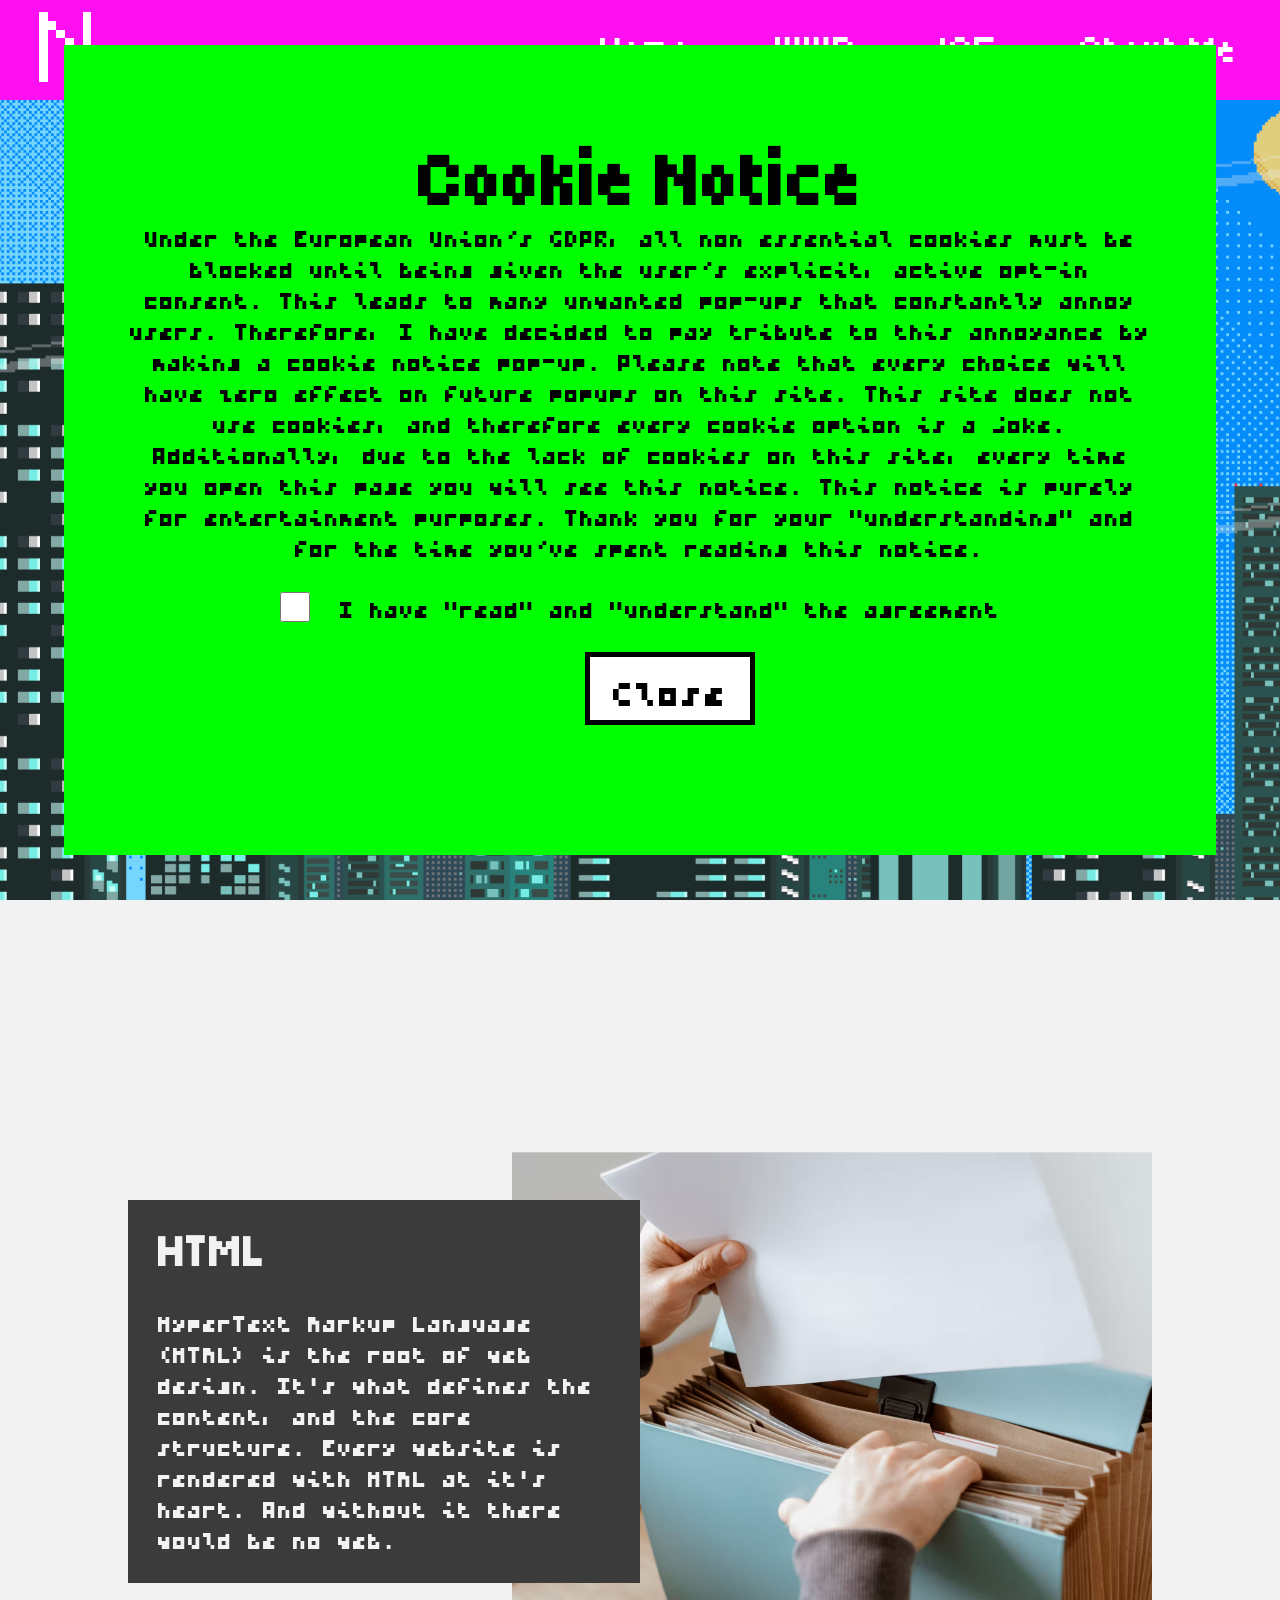
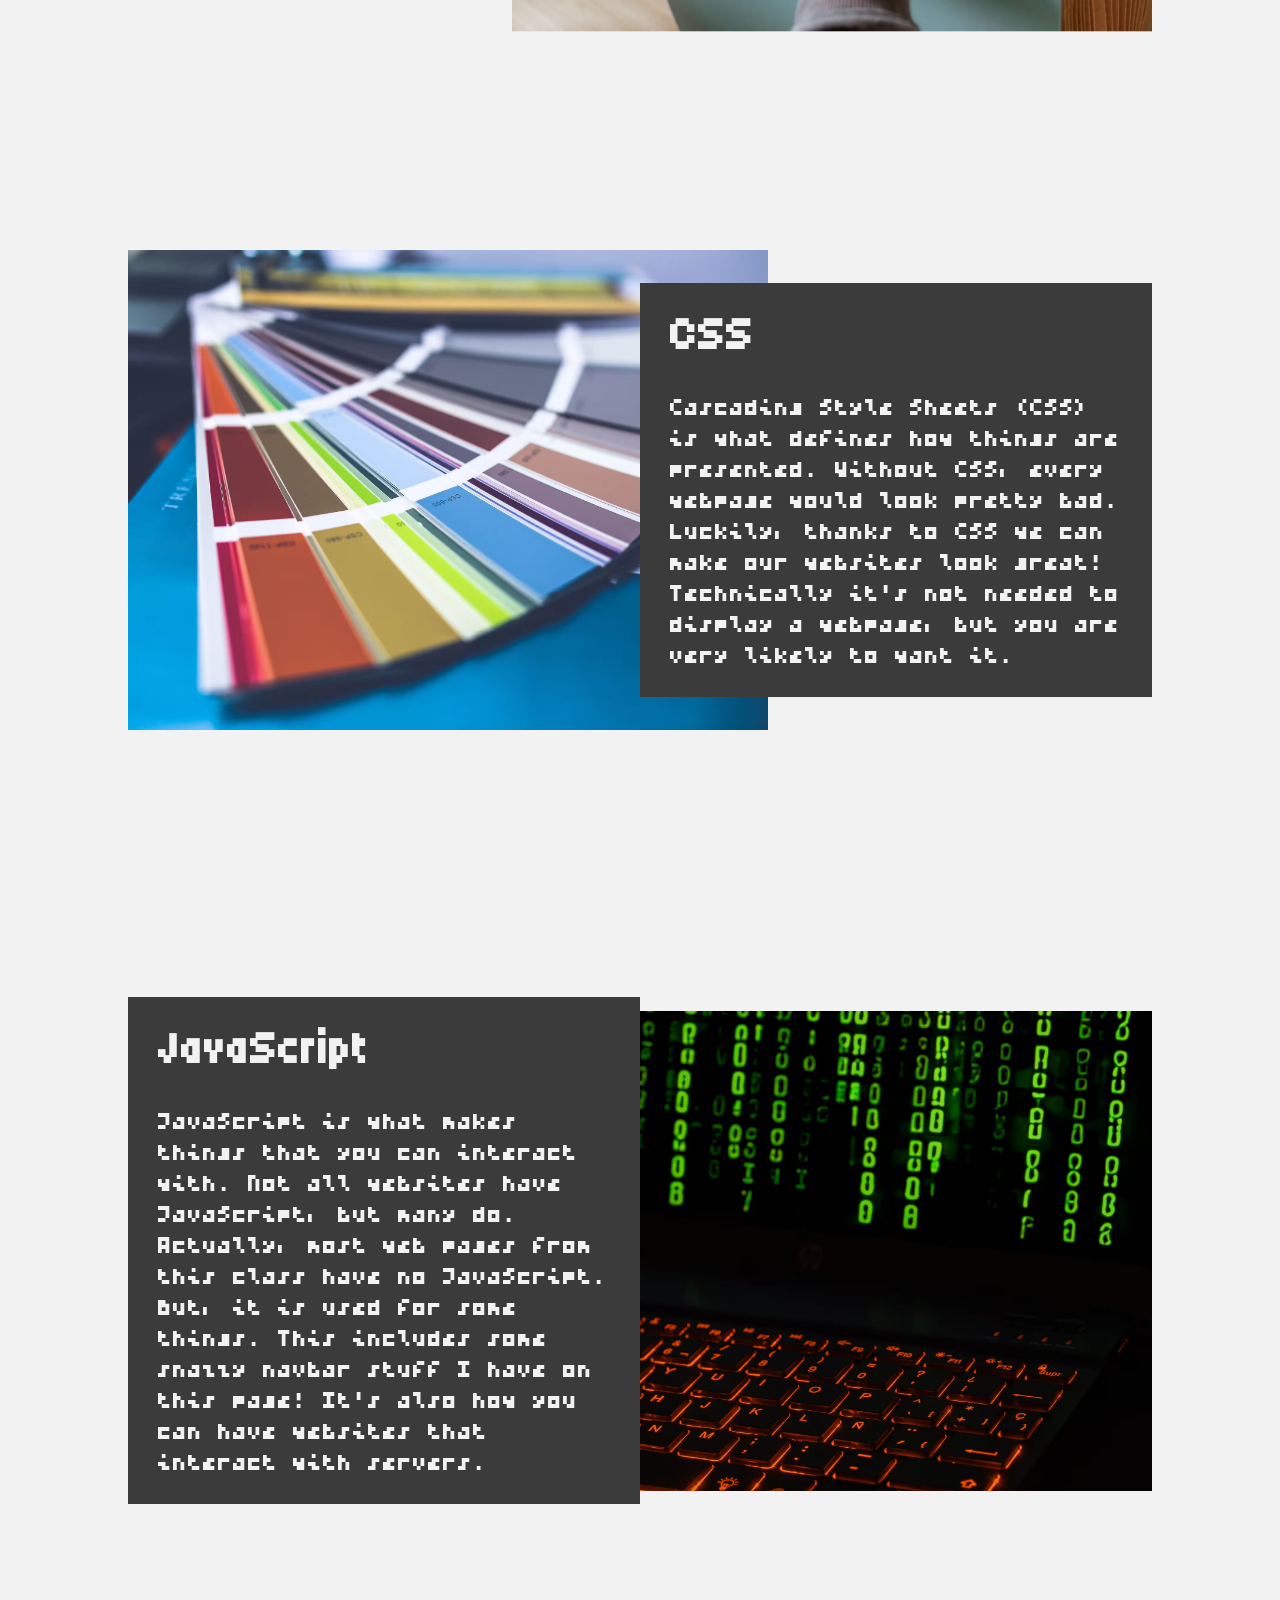
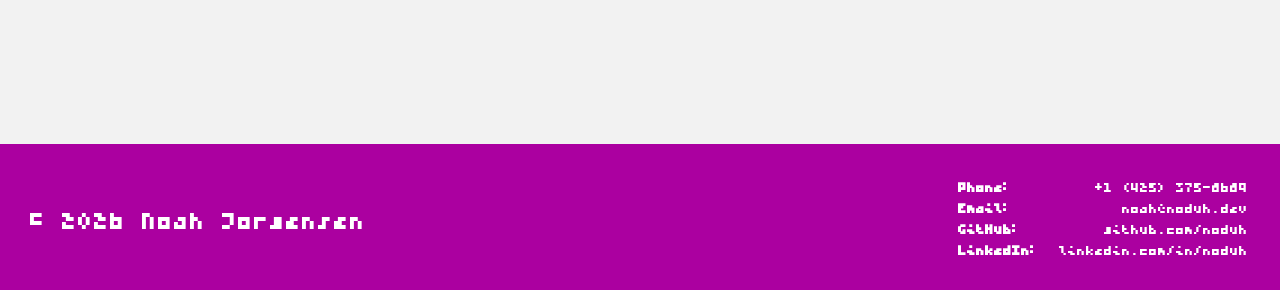
<file: index.html>
<!doctype html>
<html lang="en">
  <head>
    <meta charset="UTF-8" />
    <meta name="viewport" content="width=device-width, initial-scale=1.0" />
    <meta name="robots" content="noindex, nofollow" />
    <title>Portal Page | Noah Jorgensen</title>
    <link rel="stylesheet" href="styles/styles.css" />
    <script src="scripts/main.js" defer></script>
    <link
      rel="icon"
      href="images/black-logo.svg"
      type="image/svg+xml"
      media="(prefers-color-scheme: light)"
    />
    <link
      rel="icon"
      href="images/white-logo.svg"
      type="image/svg+xml"
      media="(prefers-color-scheme: dark)"
    />
  </head>
  <body>
    <header>
      <nav class="navbar">
        <div class="logo">
          <a href="index.html"><img src="images/white-logo.svg" /></a>
        </div>
        <ul class="nav-links" id="nav-links">
          <li><a href="index.html">Home</a></li>
          <li><a href="wwr/index.html">WWR</a></li>
          <li><a href="ice.html">ICE</a></li>
          <li><a href="about.html">About Me</a></li>
        </ul>
        <button class="hamburger" id="hamburger" aria-label="Toggle navigation">
          <div id="open-hamburger">
            <img src="images/icons/hamburger-menu.svg" />
          </div>
          <div id="close-hamburger"><img src="images/icons/close.svg" /></div>
        </button>
      </nav>
    </header>

    <main>
      <div id="cookie-popup">
        <h1>Cookie Notice</h1>
        <p>
          Under the European Union’s GDPR, all non essential cookies must be blocked until being given the user’s explicit, active opt-in consent.
          This leads to many unwanted pop-ups that constantly annoy users.
          Therefore, I have decided to pay tribute to this annoyance by making a cookie notice pop-up.
          Please note that every choice will have zero effect on future popups on this site.
          This site does not use cookies, and therefore every cookie option is a joke.
          Additionally, due to the lack of cookies on this site, every time you open this page you will see this notice.
          This notice is purely for entertainment purposes. Thank you for your “understanding” and for the time you’ve spent reading this notice.
        </p>
        <form id="cookie-form">
          <input type="checkbox" required>
          <label>
            I have "read" and "understand" the agreement
          </label>
          <button type="submit">Close</button>
        </form>
      </div>

      <div class="hero">
        <h1 class="hero-text">Noah Jorgensen</h1>
        <h2 class="hero-text">WDD 130 &mdash; Web Fundamentals</h2>
      </div>
      <ul class="cards">
        <li id="html-card">
          <img src="images/html.avif">
          <h3>HTML</h3>
          <p>
            HyperText Markup Language (HTML) is the root of web design.
            It's what defines the content, and the core structure.
            Every website is rendered with HTML at it's heart.
            And without it there would be no web.
          </p>
        </li>
        <li id="css-card">
          <img src="images/css.avif">
          <h3>CSS</h3>
          <p>
            Cascading Style Sheets (CSS) is what defines how things are presented.
            Without CSS, every webpage would look pretty bad.
            Luckily, thanks to CSS we can make our websites look great!
            Technically it's not needed to display a webpage, but you are very likely to want it.
          </p>
        </li>
        <li id="js-card">
          <img src="images/javascript.avif">
          <h3>JavaScript</h3>
          <p>
            JavaScript is what makes things that you can interact with.
            Not all websites have JavaScript, but many do.
            Actually, most web pages from this class have no JavaScript.
            But, it is used for some things.
            This includes some snazzy navbar stuff I have on this page!
            It's also how you can have websites that interact with servers.
          </p>
        </li>
      </ul>
    </main>

    <footer>
      <p class="copyright">&copy; 2026 Noah Jorgensen</p>
      <div class="footer-contact">
        <table>
          <tr>
            <th>Phone</th>
            <td><a href="tel:+14253758689" target="_blank">+1 (425) 375-8689</a></td>
          </tr>
          <tr>
            <th>Email</th>
            <td><a href="mailto:noah@noduh.dev" target="_blank">noah@noduh.dev</a></td>
          </tr>
          <tr>
            <th>GitHub</th>
            <td><a href="https://github.com/noduh" target="_blank">github.com/noduh</a></td>
          </tr>
          <tr>
            <th>LinkedIn</th>
            <td><a href="https://www.linkedin.com/in/noduh/" target="_blank">linkedin.com/in/noduh</a></td>
          </tr>
        </table>
      </div>
    </footer>
  </body>
</html>
</file>
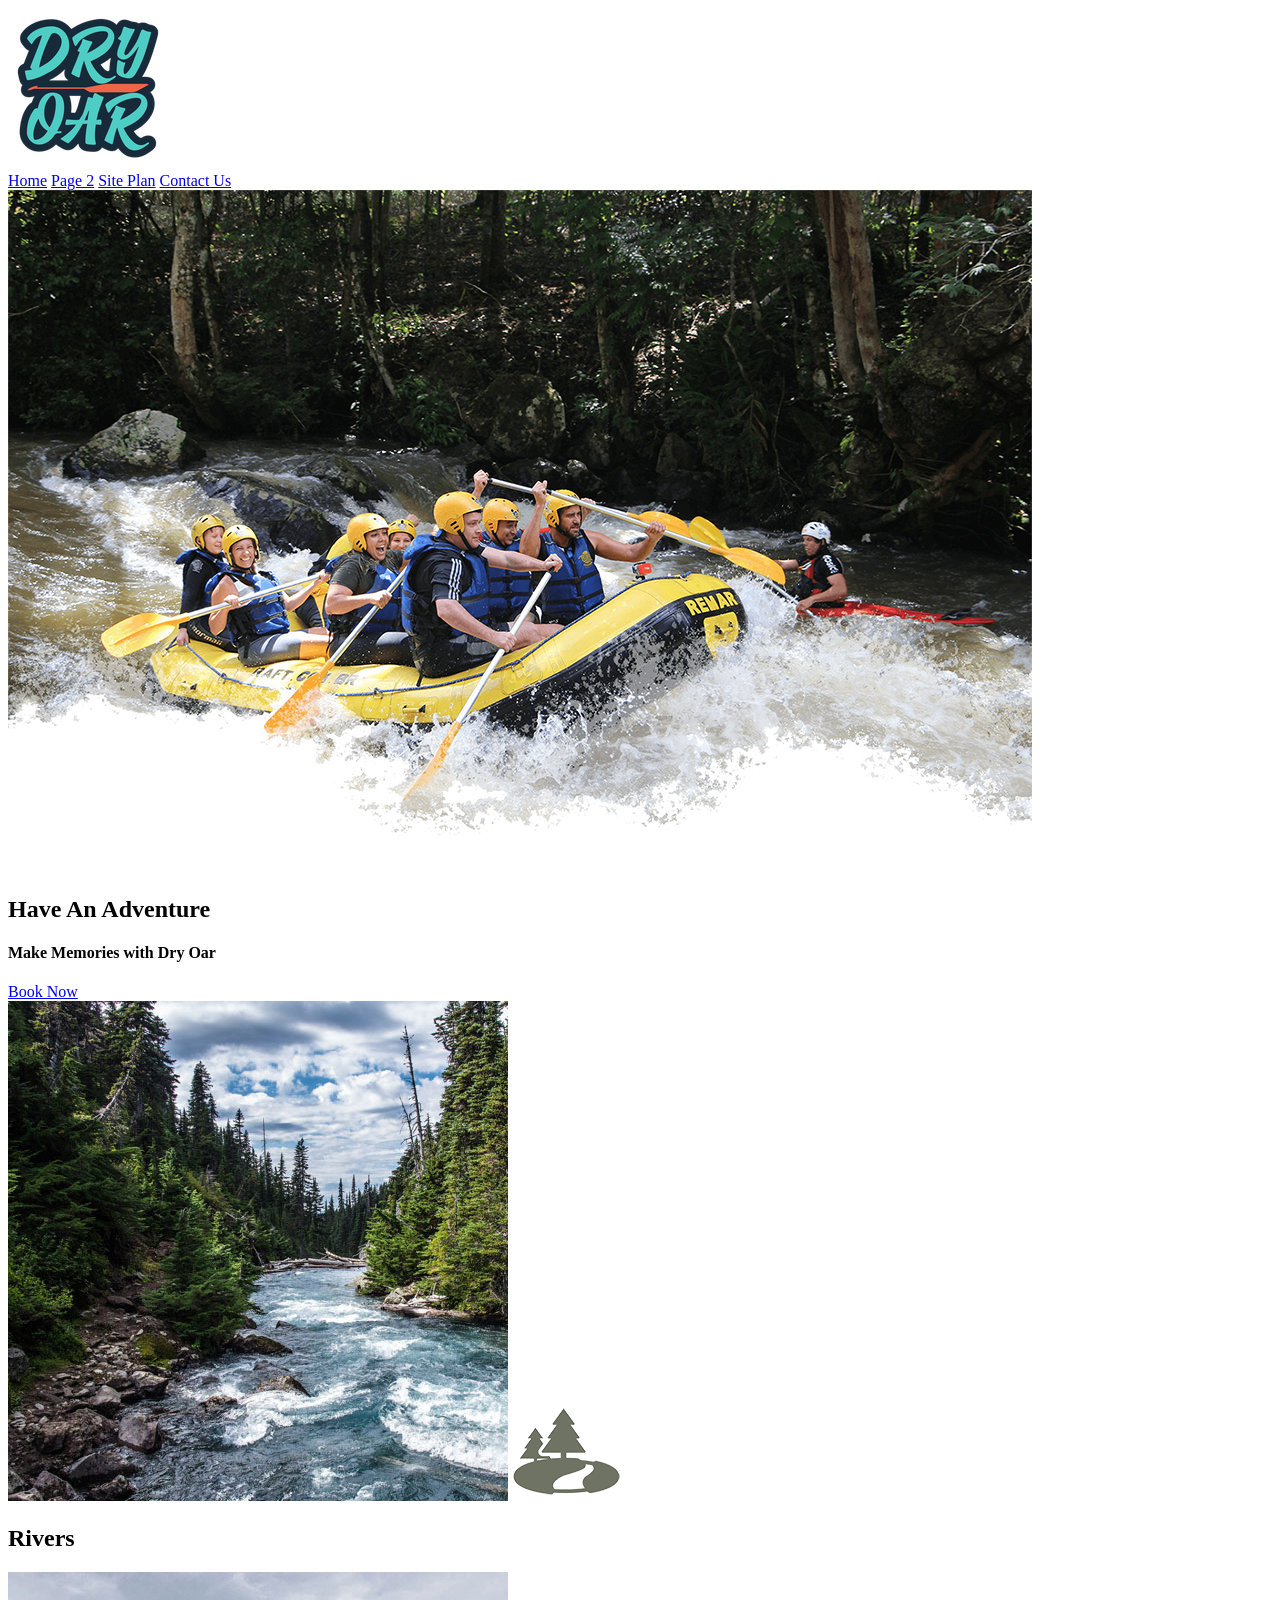
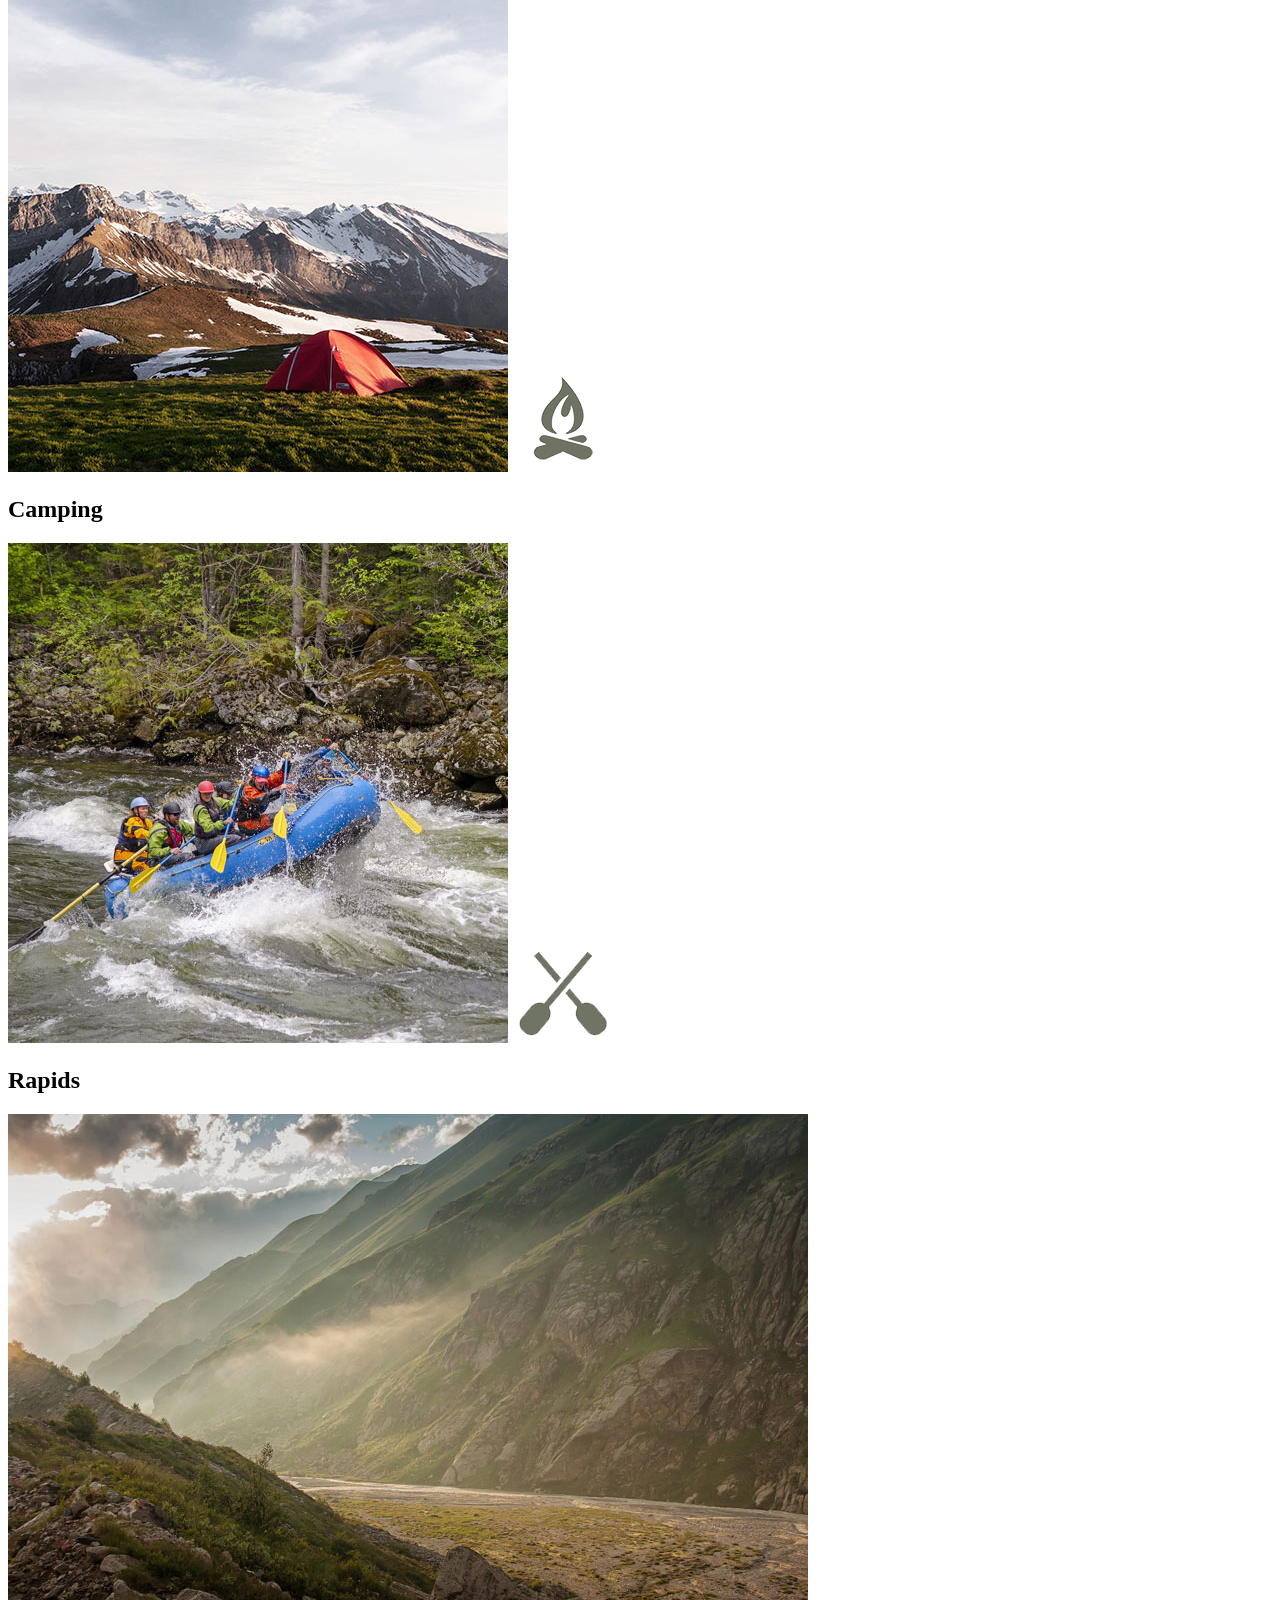
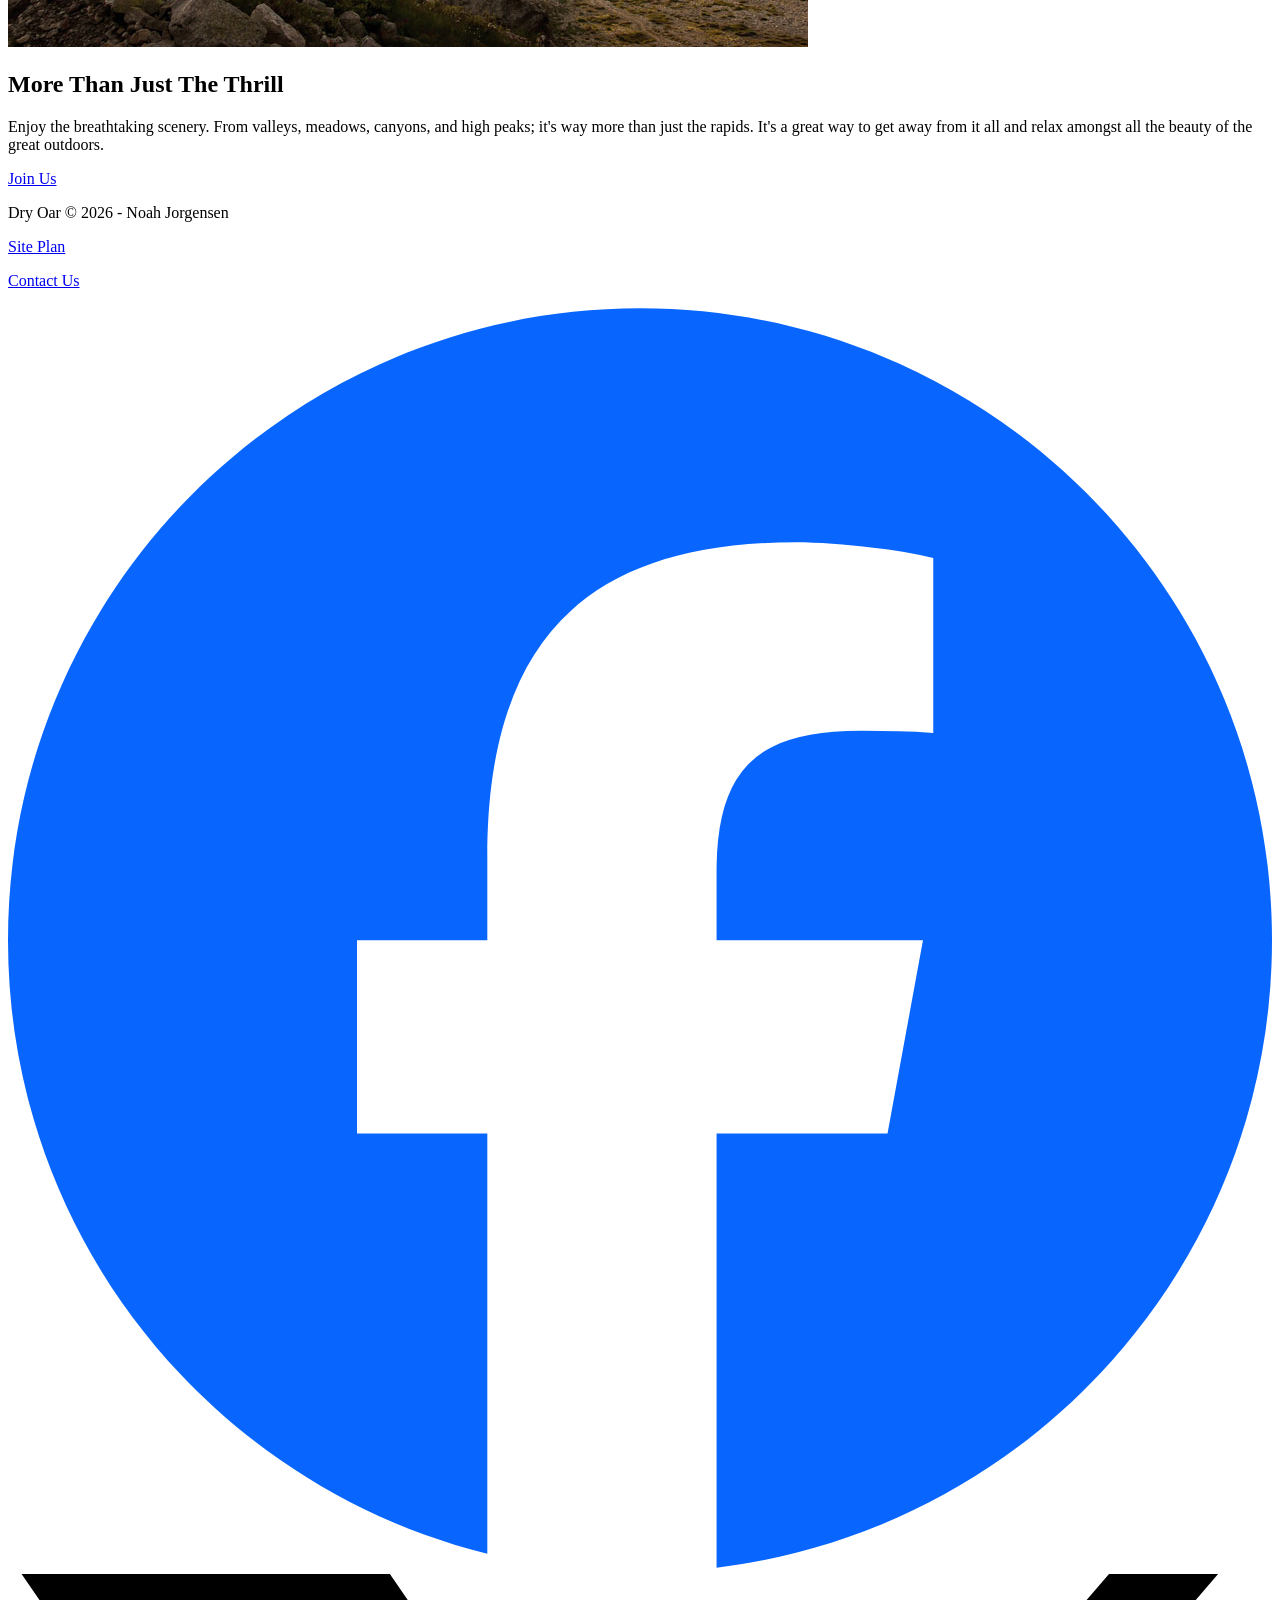
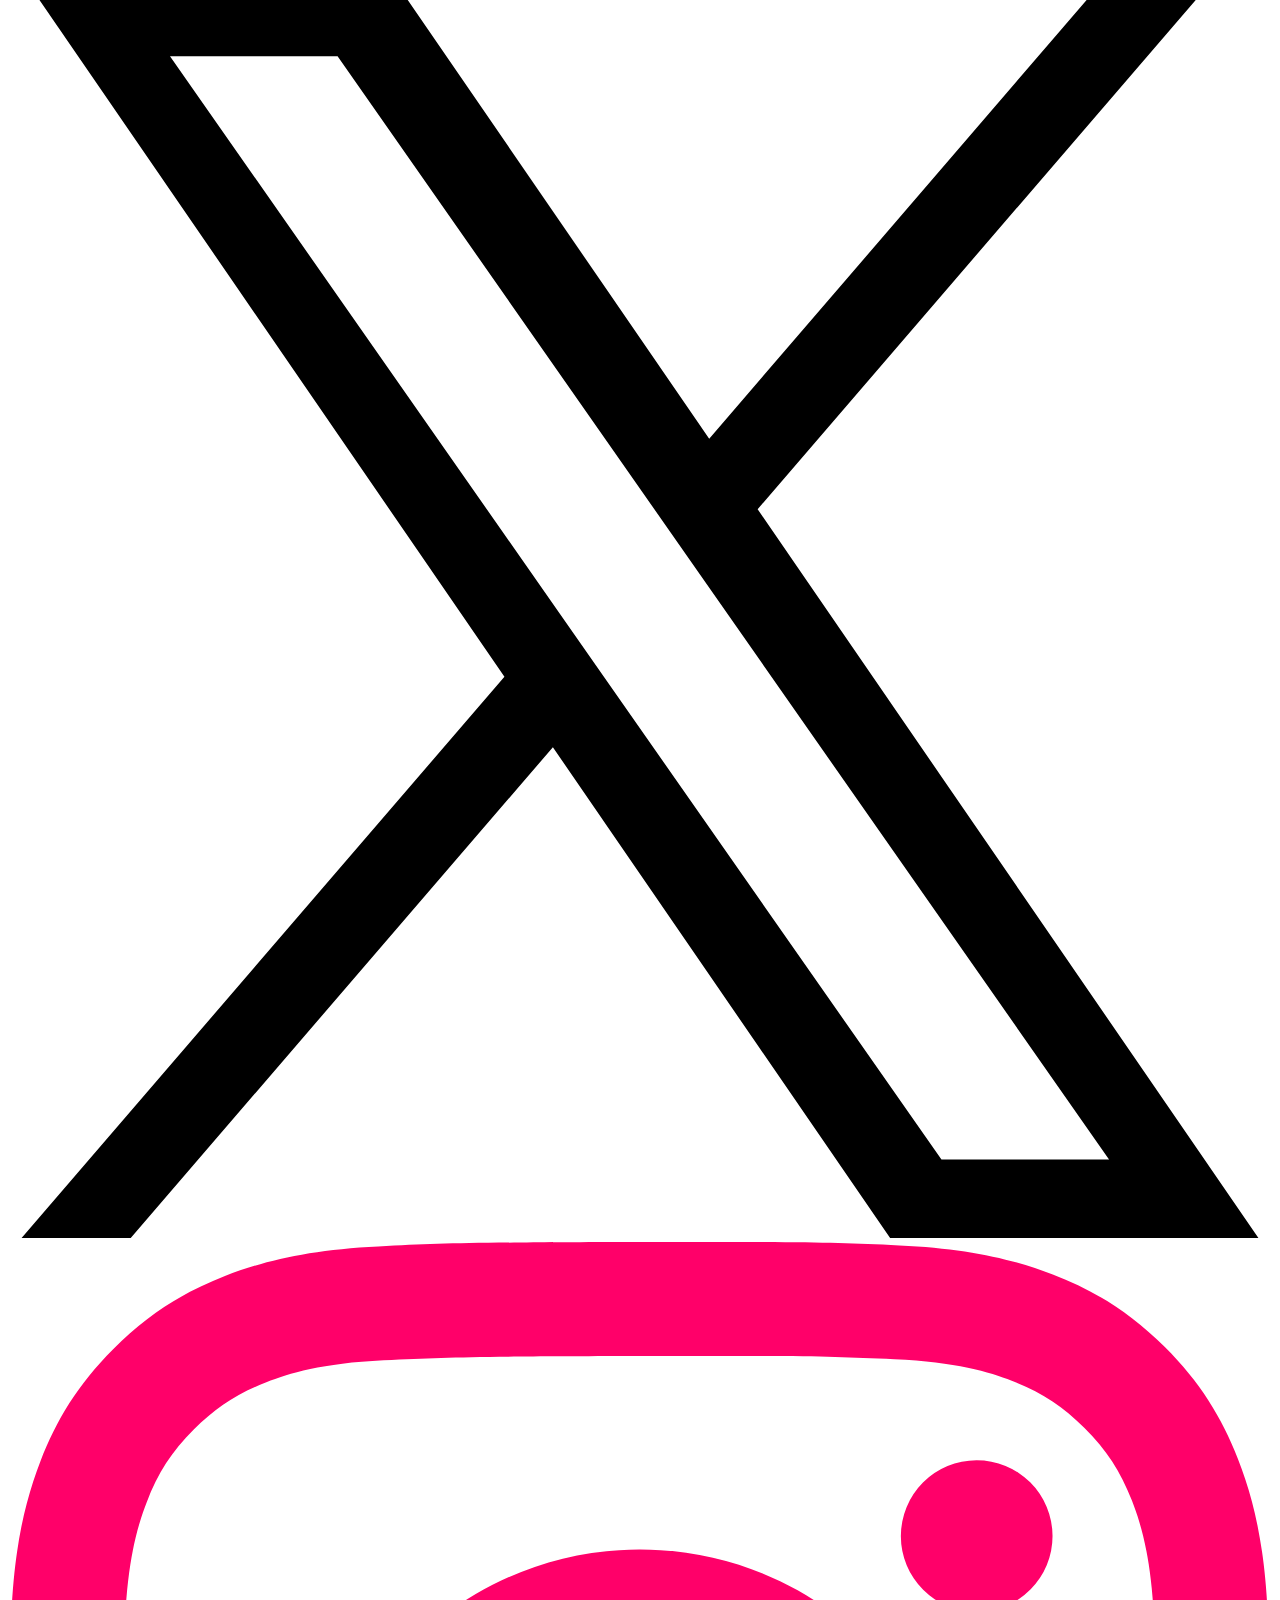
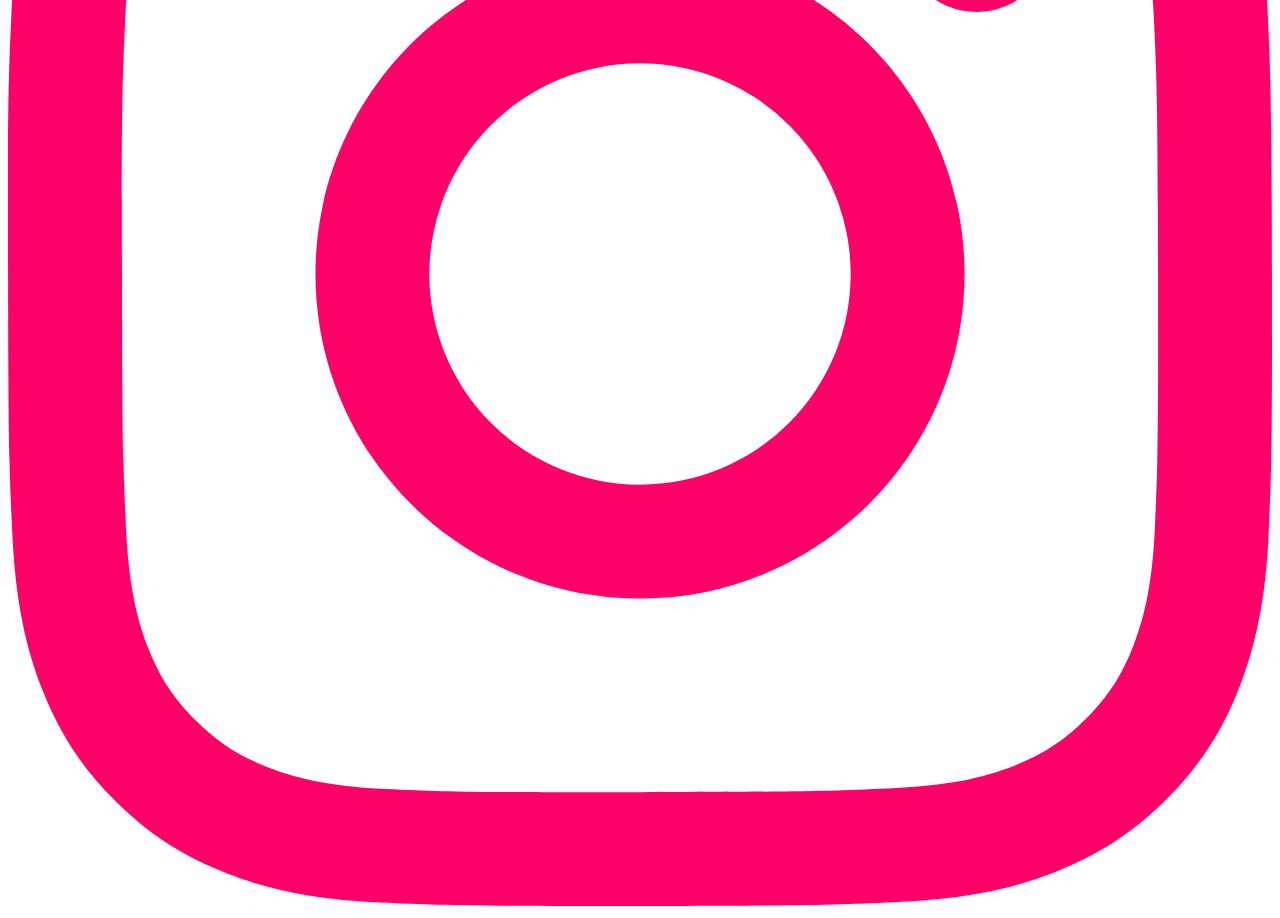
<file: wwr/index.html>
<!doctype html>
<html lang="en">
  <head>
    <meta charset="UTF-8" />
    <meta name="viewport" content="width=device-width, initial-scale=1.0" />
    <title>Home | Dry Oar</title>
  </head>
  <body>
    <header>
      <a href="index.html" id="logo_link">
        <img
          class="logo"
          src="images/dry_oar_logo_header.png"
          alt="Dry Oar Logo"
        />
      </a>
    </header>
    <nav>
      <a href="index.html">Home</a>
      <a href="#">Page 2</a>
      <a href="site-plan-rafting.html">Site Plan</a>
      <a href="contactus.html">Contact Us</a>
    </nav>
    <div id="hero">
      <div id="hero-box">
        <img
          id="hero-img"
          src="images/hero.png"
          alt="People enjoying rafting"
        />
      </div>
      <section id="hero-msg">
        <h1 class="home-title">Have An Adventure</h1>
        <h4>Make Memories with Dry Oar</h4>
        <div class="button-box">
          <a class="book" href="contactus.html">Book Now</a>
        </div>
      </section>
    </div>
    <main class="home-grid">
      <section class="rivers-card">
        <img class="card-img" src="images/rivers.jpg" alt="river in forest" />
        <img class="icon" src="images/river_icon.png" alt="river icon" />
        <h2>Rivers</h2>
      </section>
      <section class="camping-card">
        <img
          class="card-img"
          src="images/camping.jpg"
          alt="tent in mountains"
        />
        <img class="icon" src="images/fire_icon.png" alt="fire icon" />
        <h2>Camping</h2>
      </section>
      <section class="rapids-card">
        <img class="card-img" src="images/rapids.jpg" alt="rafting boat" />
        <img class="icon" src="images/oars.png" alt="oars icon" />
        <h2>Rapids</h2>
      </section>
      <img class="mountains" src="images/mountains.jpg" alt="misty mountains" />
      <section class="msg">
        <h2>More Than Just The Thrill</h2>
        <p>
          Enjoy the breathtaking scenery. From valleys, meadows, canyons, and
          high peaks; it's way more than just the rapids. It's a great way to
          get away from it all and relax amongst all the beauty of the great
          outdoors.
        </p>
        <a class="join" href="rivers.html">Join Us</a>
      </section>
    </main>
    <footer>
      <p>Dry Oar &copy; 2026 - Noah Jorgensen</p>
      <p><a href="site-plan-rafting.html">Site Plan</a></p>
      <p><a href="contactus.html">Contact Us</a></p>
      <div class="social">
        <a href="https://facebook.com">
          <img src="images/facebook.svg" alt="facebook icon" />
        </a>
        <a href="https://x.com">
          <img src="images/x.svg" alt="x (twitter) icon" />
        </a>
        <a href="https://instagram.com">
          <img src="images/instagram.svg" alt="instagram icon" />
        </a>
      </div>
    </footer>
  </body>
</html>
</file>
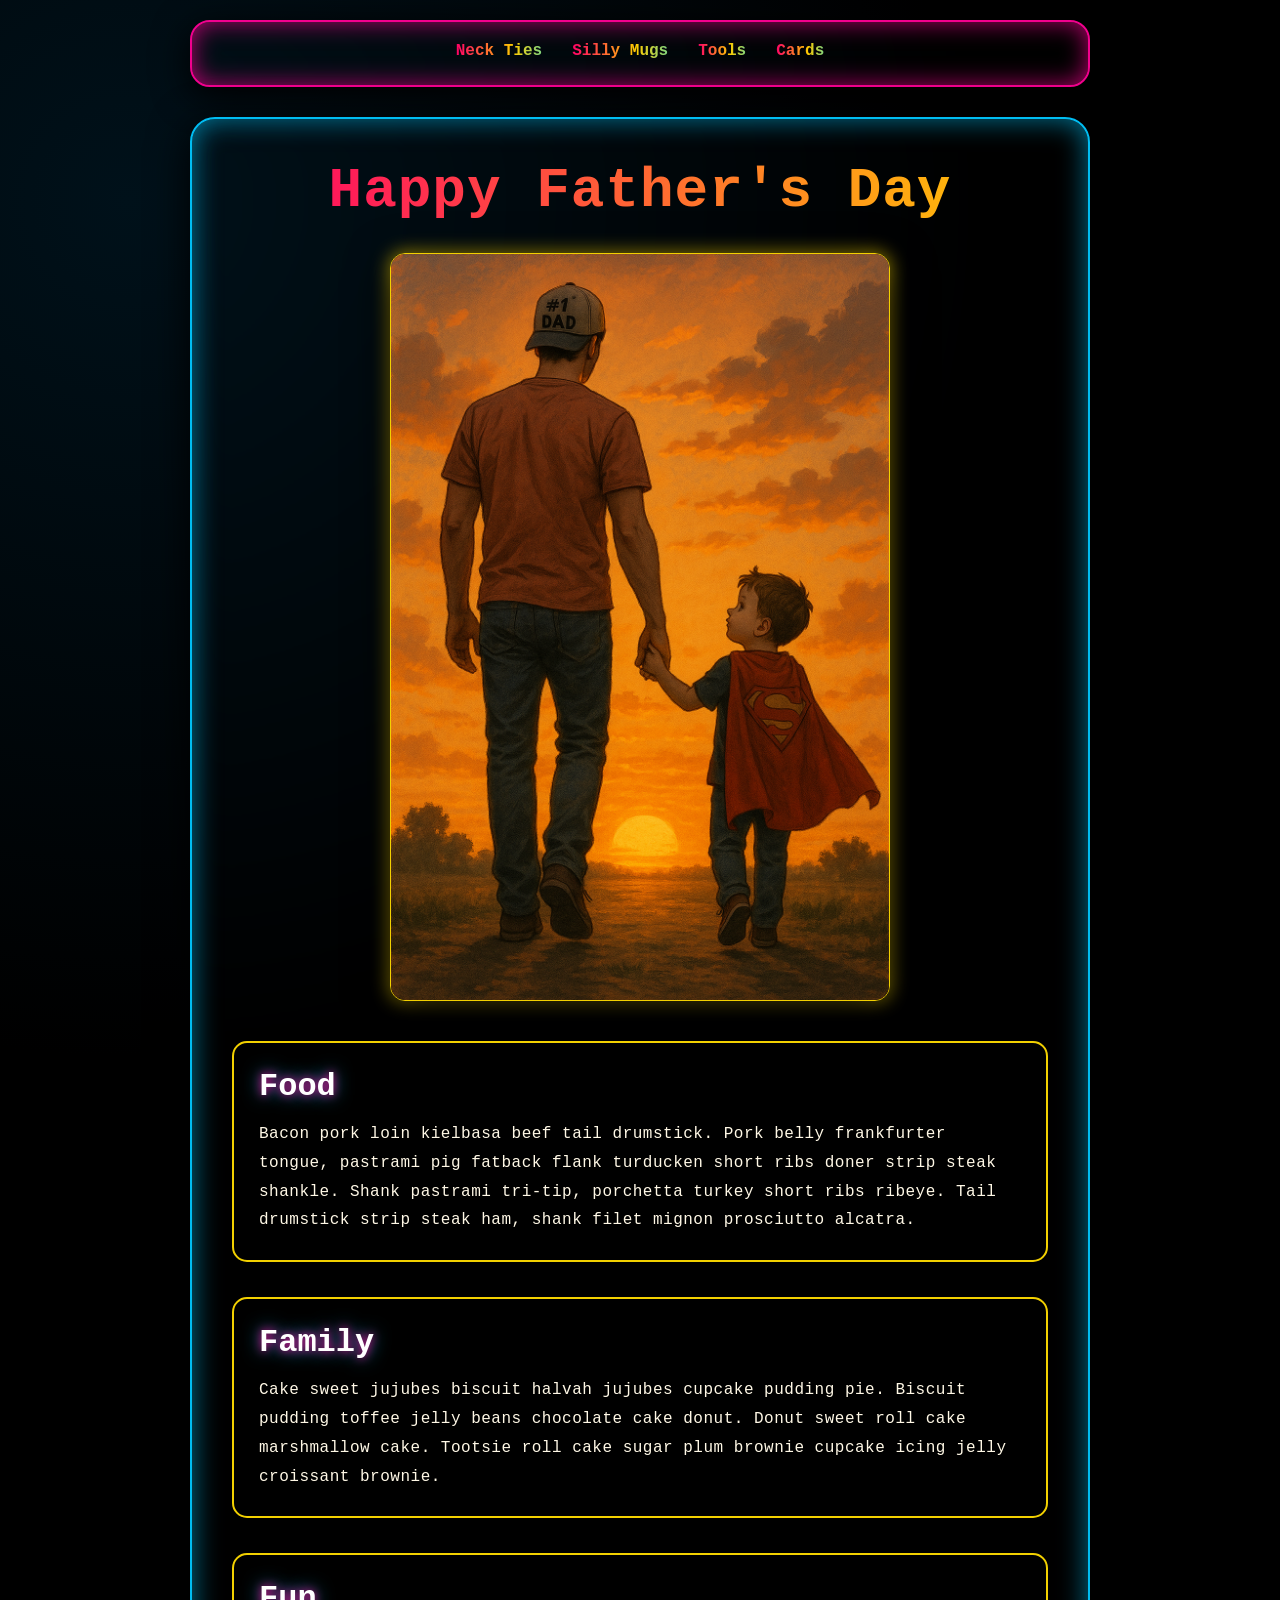
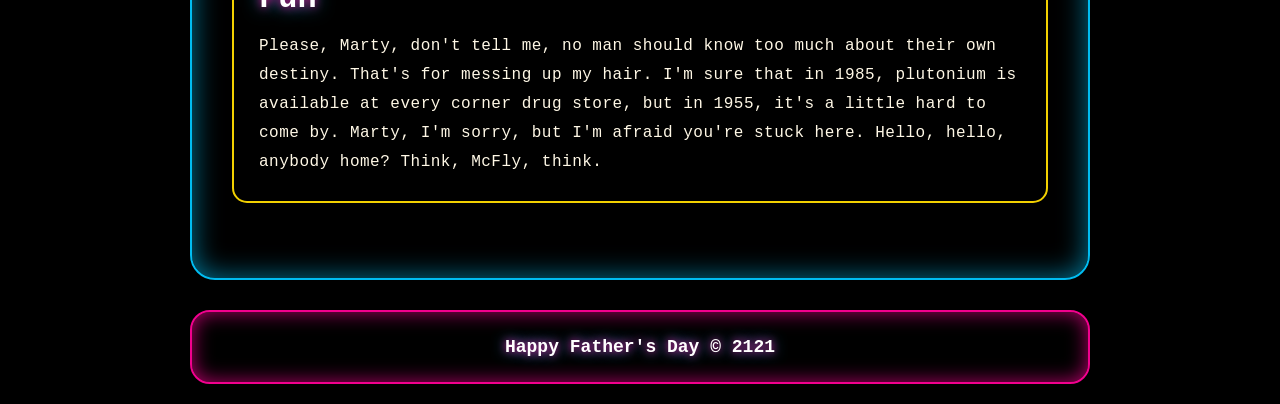
<file: ice/fathersday/index.html>
<!DOCTYPE html>
<html lang="en">

<head>
    <meta charset="UTF-8">
    <meta name="viewport" content="width=device-width, initial-scale=1.0">
    <title>Father's Day Page</title>
    <link rel="stylesheet" href="styles/styles.css">
</head>

<body>
    <div id="wrapper">
        <header>
            <nav>
                <ul>
                    <li>Neck Ties</li>
                    <li>Silly Mugs</li>
                    <li>Tools</li>
                    <li>Cards</li>
                </ul>
            </nav>
        </header>
        <main>
            <h1>Happy Father's Day</h1>
            <img src="images/fathersday.png">
            <section>
                <h2>Food</h2>
                <p>Bacon pork loin kielbasa beef tail drumstick. Pork belly frankfurter tongue,
                     pastrami pig fatback flank turducken short ribs doner strip steak shankle.
                      Shank pastrami tri-tip, porchetta turkey short ribs ribeye. 
                      Tail drumstick strip steak ham, shank filet mignon prosciutto alcatra. </p>
            </section>
            <section>
                <h2>Family</h2>
                <p>Cake sweet jujubes biscuit halvah jujubes cupcake pudding pie. Biscuit
                    pudding toffee jelly beans chocolate cake donut. Donut sweet roll cake
                    marshmallow cake. Tootsie roll cake sugar plum brownie cupcake icing
                    jelly croissant brownie.</p>
            </section>
            <section>
                <h2>Fun</h2>
                <p>Please, Marty, don't tell me, no man should know too much about their own
                     destiny. That's for messing up my hair. I'm sure that in 1985, 
                     plutonium is available at every corner drug store, but in 1955, 
                     it's a little hard to come by. Marty, I'm sorry, but I'm afraid 
                     you're stuck here. Hello, hello, anybody home? Think, McFly, think. 
                     </p>
            </section>
        </main>
        <footer>
            Happy Father's Day &copy; 2121
        </footer>
    </div>
</body>

</html>
</file>
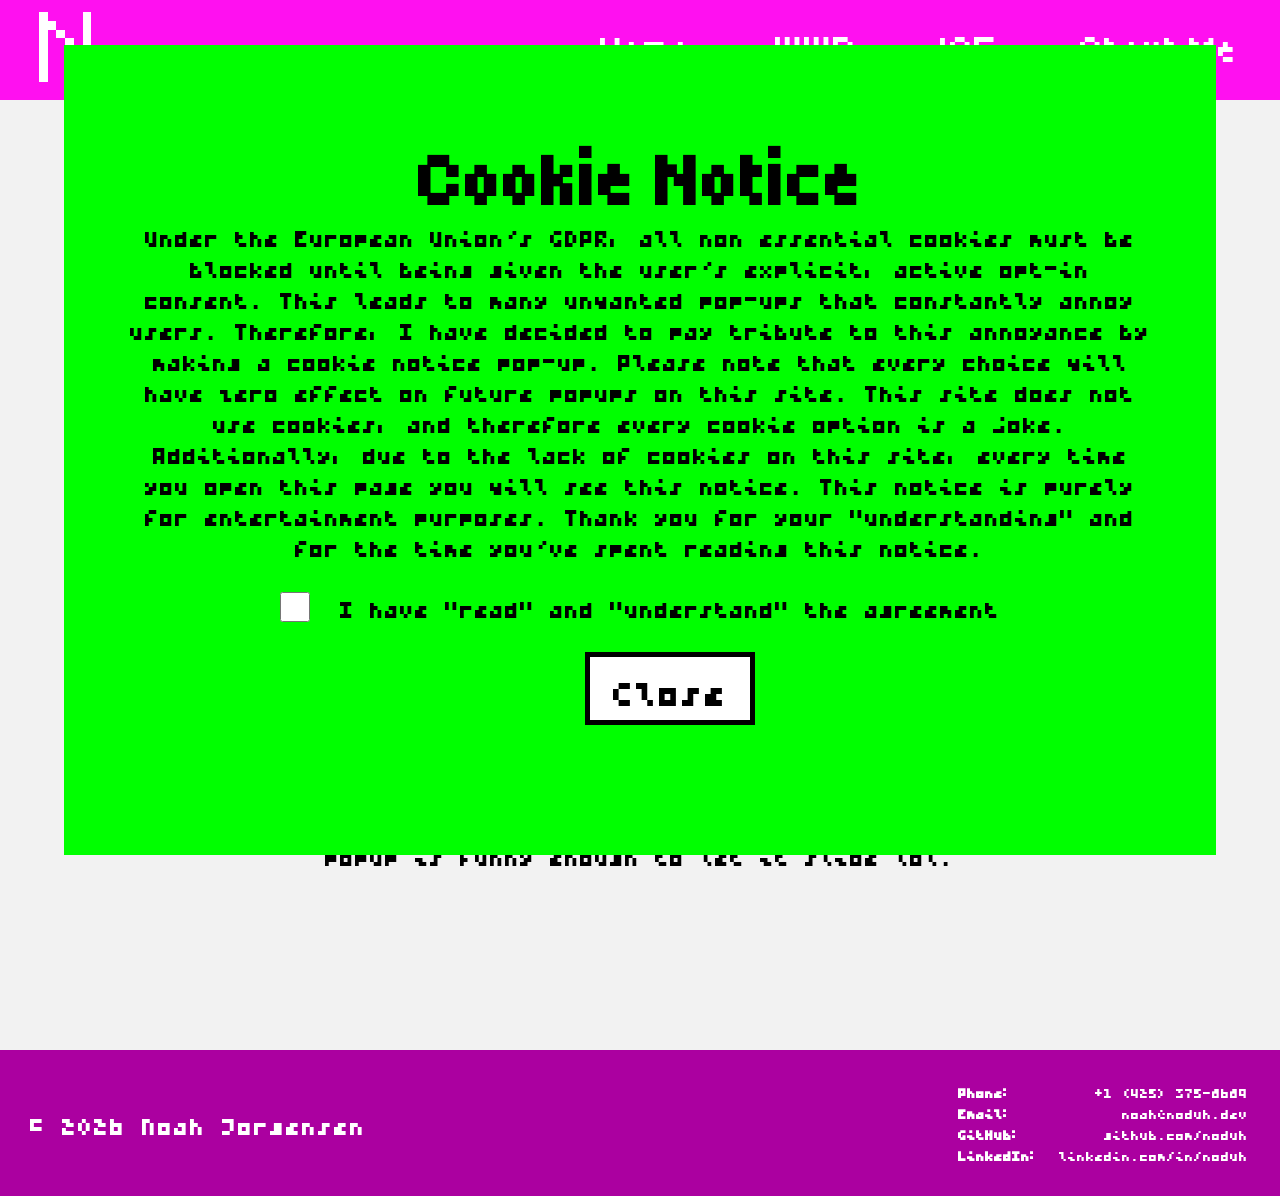
<file: about.html>
<!doctype html>
<html lang="en">
  <head>
    <meta charset="UTF-8" />
    <meta name="viewport" content="width=device-width, initial-scale=1.0" />
    <meta name="robots" content="noindex, nofollow" />
    <title>About Me | Noah Jorgensen</title>
    <link rel="stylesheet" href="styles/styles.css" />
    <script src="scripts/main.js" defer></script>
    <link
      rel="icon"
      href="images/black-logo.svg"
      type="image/svg+xml"
      media="(prefers-color-scheme: light)"
    />
    <link
      rel="icon"
      href="images/white-logo.svg"
      type="image/svg+xml"
      media="(prefers-color-scheme: dark)"
    />
  </head>
  <body>
    <header>
      <nav class="navbar">
        <div class="logo">
          <a href="index.html"><img src="images/white-logo.svg" /></a>
        </div>
        <ul class="nav-links" id="nav-links">
          <li><a href="index.html">Home</a></li>
          <li><a href="wwr/index.html">WWR</a></li>
          <li><a href="ice.html">ICE</a></li>
          <li><a href="about.html">About Me</a></li>
        </ul>
        <button class="hamburger" id="hamburger" aria-label="Toggle navigation">
          <div id="open-hamburger">
            <img src="images/icons/hamburger-menu.svg" />
          </div>
          <div id="close-hamburger"><img src="images/icons/close.svg" /></div>
        </button>
      </nav>
    </header>

    <main>
      <div id="cookie-popup">
        <h1>Cookie Notice</h1>
        <p>
          Under the European Union’s GDPR, all non essential cookies must be blocked until being given the user’s explicit, active opt-in consent.
          This leads to many unwanted pop-ups that constantly annoy users.
          Therefore, I have decided to pay tribute to this annoyance by making a cookie notice pop-up.
          Please note that every choice will have zero effect on future popups on this site.
          This site does not use cookies, and therefore every cookie option is a joke.
          Additionally, due to the lack of cookies on this site, every time you open this page you will see this notice.
          This notice is purely for entertainment purposes. Thank you for your “understanding” and for the time you’ve spent reading this notice.
        </p>
        <form id="cookie-form">
          <input type="checkbox" required>
          <label>
            I have "read" and "understand" the agreement
          </label>
          <button type="submit">Close</button>
        </form>
      </div>

      <div class="about-me">
        <img src="images/noahjorgensen.avif">
        <h1>Noah Jorgensen</h1>
        <p>
          My name is Noah Jorgensen. I'm studying software engineering here at BYU&mdash;I. I honestly don't love web design, but this class is pretty good. I love cats, movies, and disc golf. This website was fun to design but also a pain. I hope whoever sees this thinks the annoying popup is funny enough to let it slide lol.
        </p>
      </div>
    </main>

    <footer>
      <p class="copyright">&copy; 2026 Noah Jorgensen</p>
      <div class="footer-contact">
        <table>
          <tr>
            <th>Phone</th>
            <td><a href="tel:+14253758689" target="_blank">+1 (425) 375-8689</a></td>
          </tr>
          <tr>
            <th>Email</th>
            <td><a href="mailto:noah@noduh.dev" target="_blank">noah@noduh.dev</a></td>
          </tr>
          <tr>
            <th>GitHub</th>
            <td><a href="https://github.com/noduh" target="_blank">github.com/noduh</a></td>
          </tr>
          <tr>
            <th>LinkedIn</th>
            <td><a href="https://www.linkedin.com/in/noduh/" target="_blank">linkedin.com/in/noduh</a></td>
          </tr>
        </table>
      </div>
    </footer>
  </body>
</html>
</file>
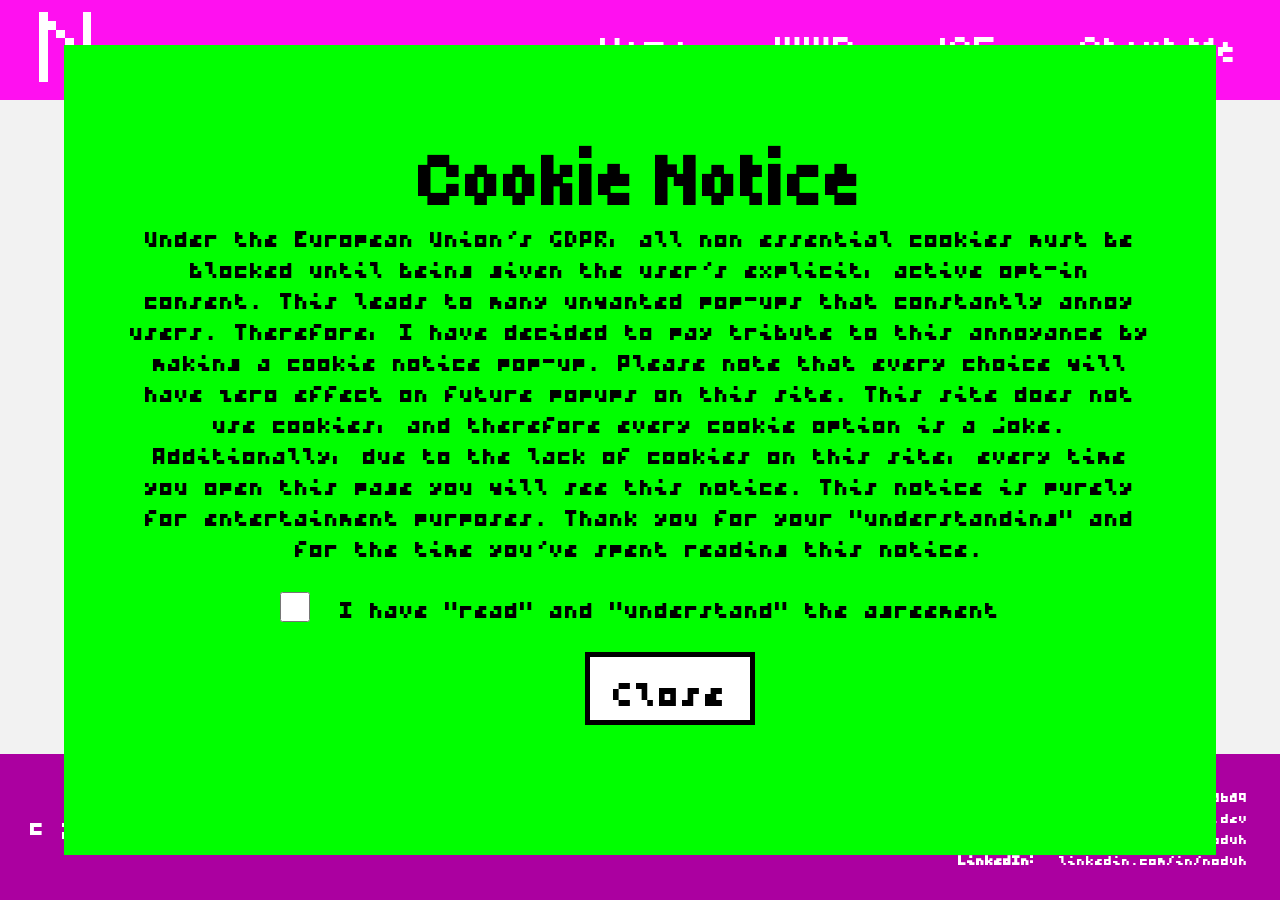
<file: ice.html>
<!doctype html>
<html lang="en">
  <head>
    <meta charset="UTF-8" />
    <meta name="viewport" content="width=device-width, initial-scale=1.0" />
    <meta name="robots" content="noindex, nofollow" />
    <title>ICE | Noah Jorgensen</title>
    <link rel="stylesheet" href="styles/styles.css" />
    <script src="scripts/main.js" defer></script>
    <link
      rel="icon"
      href="images/black-logo.svg"
      type="image/svg+xml"
      media="(prefers-color-scheme: light)"
    />
    <link
      rel="icon"
      href="images/white-logo.svg"
      type="image/svg+xml"
      media="(prefers-color-scheme: dark)"
    />
  </head>
  <body>
    <header>
      <nav class="navbar">
        <div class="logo">
          <a href="index.html"><img src="images/white-logo.svg" /></a>
        </div>
        <ul class="nav-links" id="nav-links">
          <li><a href="index.html">Home</a></li>
          <li><a href="wwr/index.html">WWR</a></li>
          <li><a href="ice.html">ICE</a></li>
          <li><a href="about.html">About Me</a></li>
        </ul>
        <button class="hamburger" id="hamburger" aria-label="Toggle navigation">
          <div id="open-hamburger">
            <img src="images/icons/hamburger-menu.svg" />
          </div>
          <div id="close-hamburger"><img src="images/icons/close.svg" /></div>
        </button>
      </nav>
    </header>

    <main>
      <div id="cookie-popup">
        <h1>Cookie Notice</h1>
        <p>
          Under the European Union’s GDPR, all non essential cookies must be blocked until being given the user’s explicit, active opt-in consent.
          This leads to many unwanted pop-ups that constantly annoy users.
          Therefore, I have decided to pay tribute to this annoyance by making a cookie notice pop-up.
          Please note that every choice will have zero effect on future popups on this site.
          This site does not use cookies, and therefore every cookie option is a joke.
          Additionally, due to the lack of cookies on this site, every time you open this page you will see this notice.
          This notice is purely for entertainment purposes. Thank you for your “understanding” and for the time you’ve spent reading this notice.
        </p>
        <form id="cookie-form">
          <input type="checkbox" required>
          <label>
            I have "read" and "understand" the agreement
          </label>
          <button type="submit">Close</button>
        </form>
      </div>
    </main>

    <footer>
      <p class="copyright">&copy; 2026 Noah Jorgensen</p>
      <div class="footer-contact">
        <table>
          <tr>
            <th>Phone</th>
            <td><a href="tel:+14253758689" target="_blank">+1 (425) 375-8689</a></td>
          </tr>
          <tr>
            <th>Email</th>
            <td><a href="mailto:noah@noduh.dev" target="_blank">noah@noduh.dev</a></td>
          </tr>
          <tr>
            <th>GitHub</th>
            <td><a href="https://github.com/noduh" target="_blank">github.com/noduh</a></td>
          </tr>
          <tr>
            <th>LinkedIn</th>
            <td><a href="https://www.linkedin.com/in/noduh/" target="_blank">linkedin.com/in/noduh</a></td>
          </tr>
        </table>
      </div>
    </footer>
  </body>
</html>
</file>
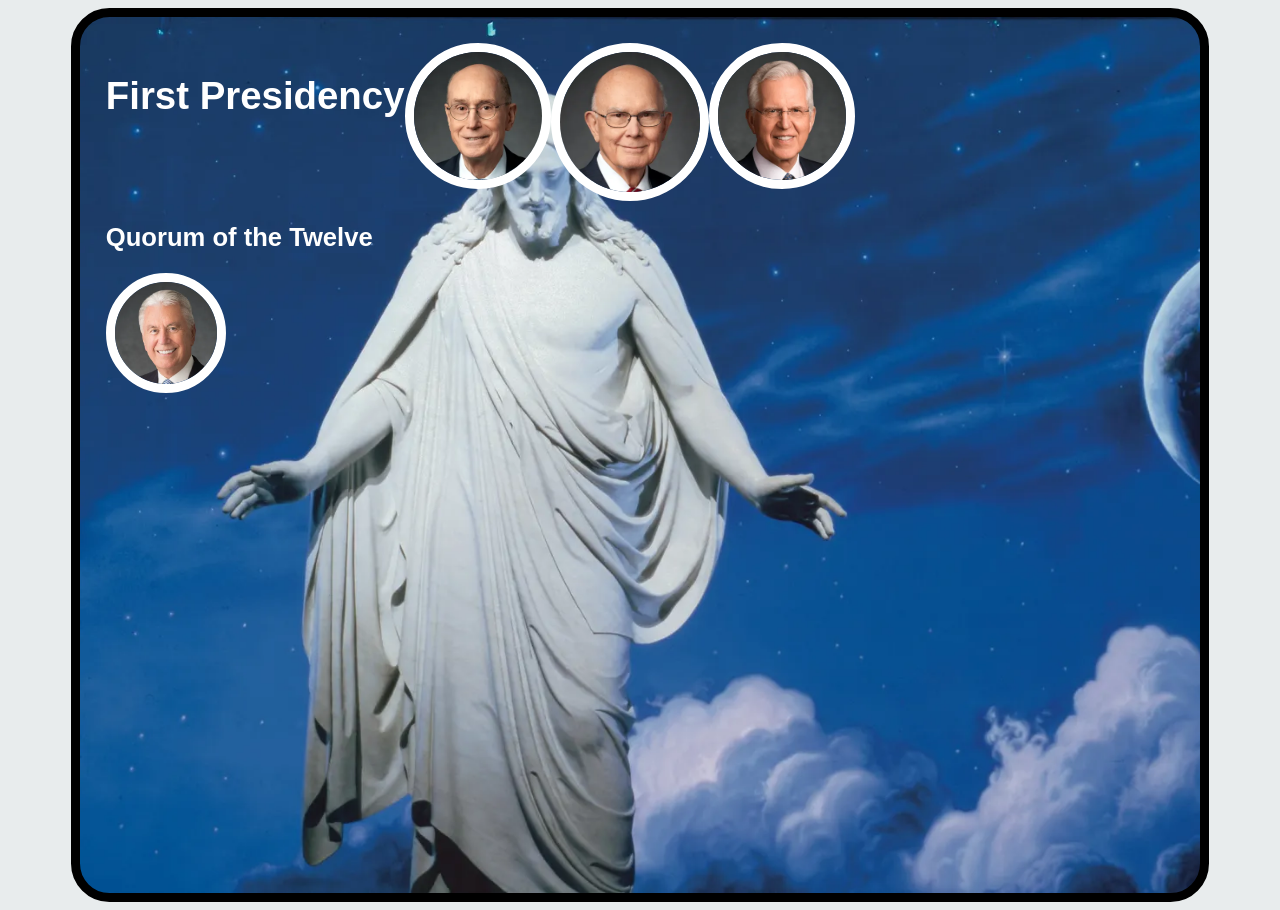
<file: ice/apostle_spotlight/apostles.html>
<!doctype html>
<html lang="en">
  <head>
    <meta charset="UTF-8" />
    <meta name="viewport" content="width=device-width, initial-scale=1.0" />
    <title>Apostles Spotlights</title>
    <style>
      body {
        background-color: #e8eced;
        font-family: Arial;
        font-size: 0.5vi;
        color: white;
      }
      #spotlight-box {
        background-image: url("images/christus.webp");
        background-color: blue;
        border: 0.75vi solid black;
        aspect-ratio: 14 / 11;
        width: 90%;
        height: auto;
        min-width: 0;
        background-size: cover;
        border-radius: 3vi;
        overflow: hidden;
        box-sizing: border-box;
        padding: 2vi;
        margin: auto;
      }
      .spotlight {
        height: 8vi;
        aspect-ratio: 1;
        overflow: hidden;
        border: 0.75vi solid white;
        border-radius: 50%;
      }
      .spotlight img {
        width: 100%;
      }
      #first-presidency {
        font-size: 1.5em;
        display: flex;
      }
      #first-presidency .spotlight {
        height: 10vi;
      }
      #first-presidency #president {
        height: 11vi;
        order: 2;
      }
      #first-presidency #first-counselor {
        order: 1;
      }
      #first-presidency #second-counselor {
        order: 3;
      }
      #first-presidency h1 {
        font-size: 4em;
      }
      #quorum-of-twelve {
        font-size: 1em;
      }
      #quorum-of-twelve h1 {
        font-size: 4em;
      }
    </style>
  </head>
  <body>
    <div id="spotlight-box">
      <section id="first-presidency">
        <h1>First Presidency</h1>
        <div id="president" class="spotlight">
          <img src="images/oaks.webp" title="Dallin H. Oaks" alt="Oaks Photo" />
        </div>
        <div id="first-counselor" class="spotlight">
          <img src="images/eyring.webp" title="Henry B. Eyring" alt="Eyring Photo">
        </div>
        <div id="second-counselor" class="spotlight">
          <img src="images/christofferson.webp" title="D. Todd Christofferson" alt="Christofferson Photo">
        </div>
      </section>
      <section id="quorum-of-twelve">
        <h1>Quorum of the Twelve</h1>
        <div class="spotlight">
          <img
            src="images/uchtdorf.webp"
            title="Dieter F. Dchtdorf"
            alt="Uchtdorf Photo"
          />
        </div>
      </section>
    </div>
  </body>
</html>
</file>
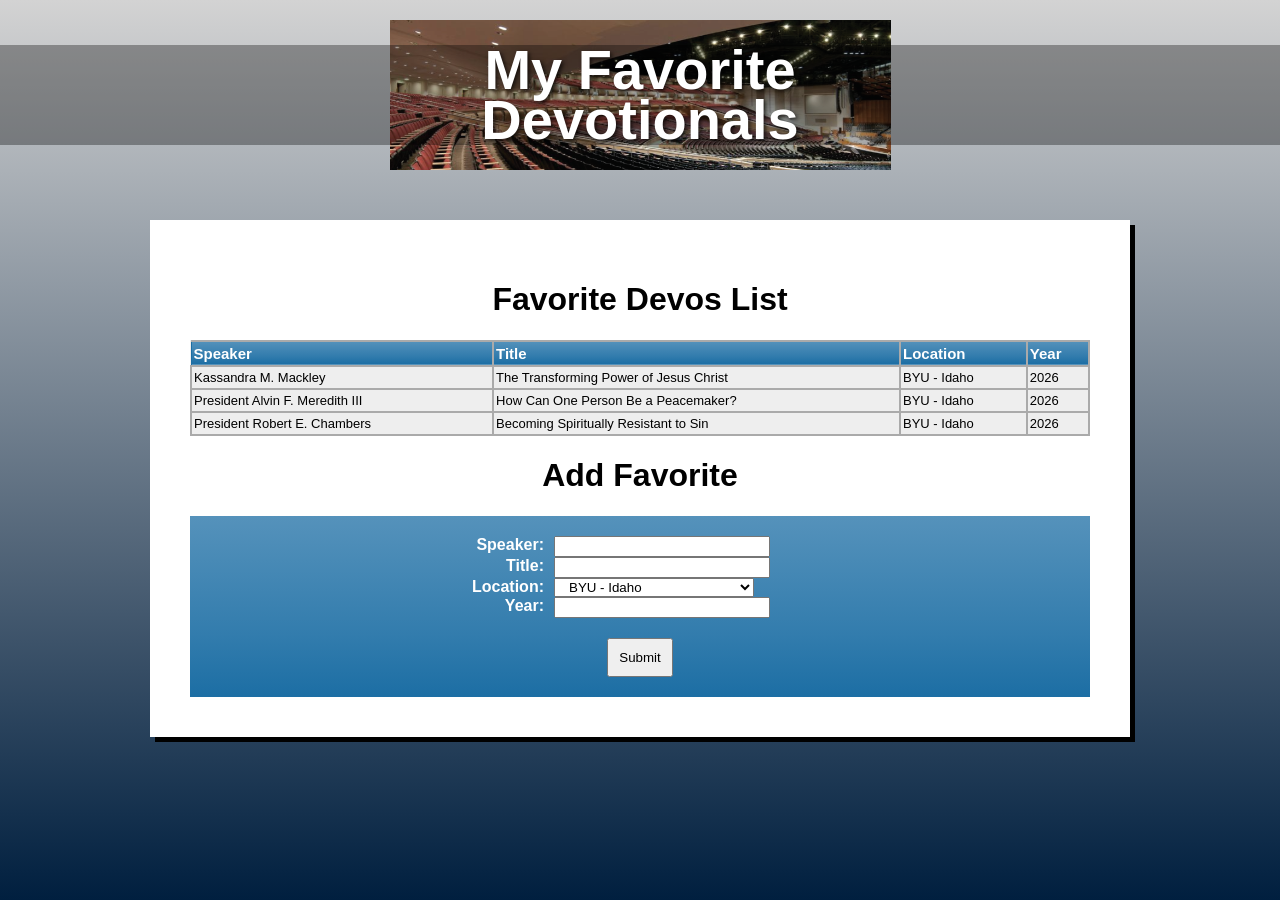
<file: ice/favorite_devo/favdevo.html>
<!doctype html>
<html lang="en">
  <head>
    <meta charset="UTF-8" />
    <meta name="viewport" content="width=device-width, initial-scale=1.0" />
    <title>My Favorite Devotionals</title>
    <link rel="stylesheet" href="styles/styles.css" />
  </head>
  <body>
    <div class="container">
      <header class="header">
        <div class="header-image">
          <h1>My Favorite<br />Devotionals</h1>
        </div>
      </header>
      <main>
        <div class="content-box">
          <!-- Add your devotional content here -->
          <h1>Favorite Devos List</h1>
          <table class="blueTable">
            <thead>
              <tr>
                <th>Speaker</th>
                <th>Title</th>
                <th>Location</th>
                <th>Year</th>
              </tr>
            </thead>
            <tr>
              <td>Kassandra M. Mackley</td>
              <td>The Transforming Power of Jesus Christ</td>
              <td>BYU - Idaho</td>
              <td>2026</td>
            </tr>
            <tr>
              <td>President Alvin F. Meredith III</td>
              <td>How Can One Person Be a Peacemaker?</td>
              <td>BYU - Idaho</td>
              <td>2026</td>
            </tr>
            <tr>
              <td>President Robert E. Chambers</td>
              <td>Becoming Spiritually Resistant to Sin</td>
              <td>BYU - Idaho</td>
              <td>2026</td>
            </tr>
          </table>
          <h1>Add Favorite</h1>
          <form>
            <div id="speaker-input">
              <label>Speaker:</label>
              <input type="text" />
            </div>
            <div id="title-input">
              <label>Title:</label>
              <input type="text" />
            </div>
            <div id="location-input">
              <label>Location:</label>
              <select>
                <option>BYU - Idaho</option>
                <option>BYU</option>
                <option>BYU - Hawaii</option>
                <option>General Conference</option>
                <option>Other</option>
              </select>
            </div>
            <div id="year-input">
              <label>Year:</label>
              <input type="number" />
            </div>
            <input type="submit" class="submit" />
          </form>
        </div>
      </main>
    </div>
  </body>
</html>
</file>
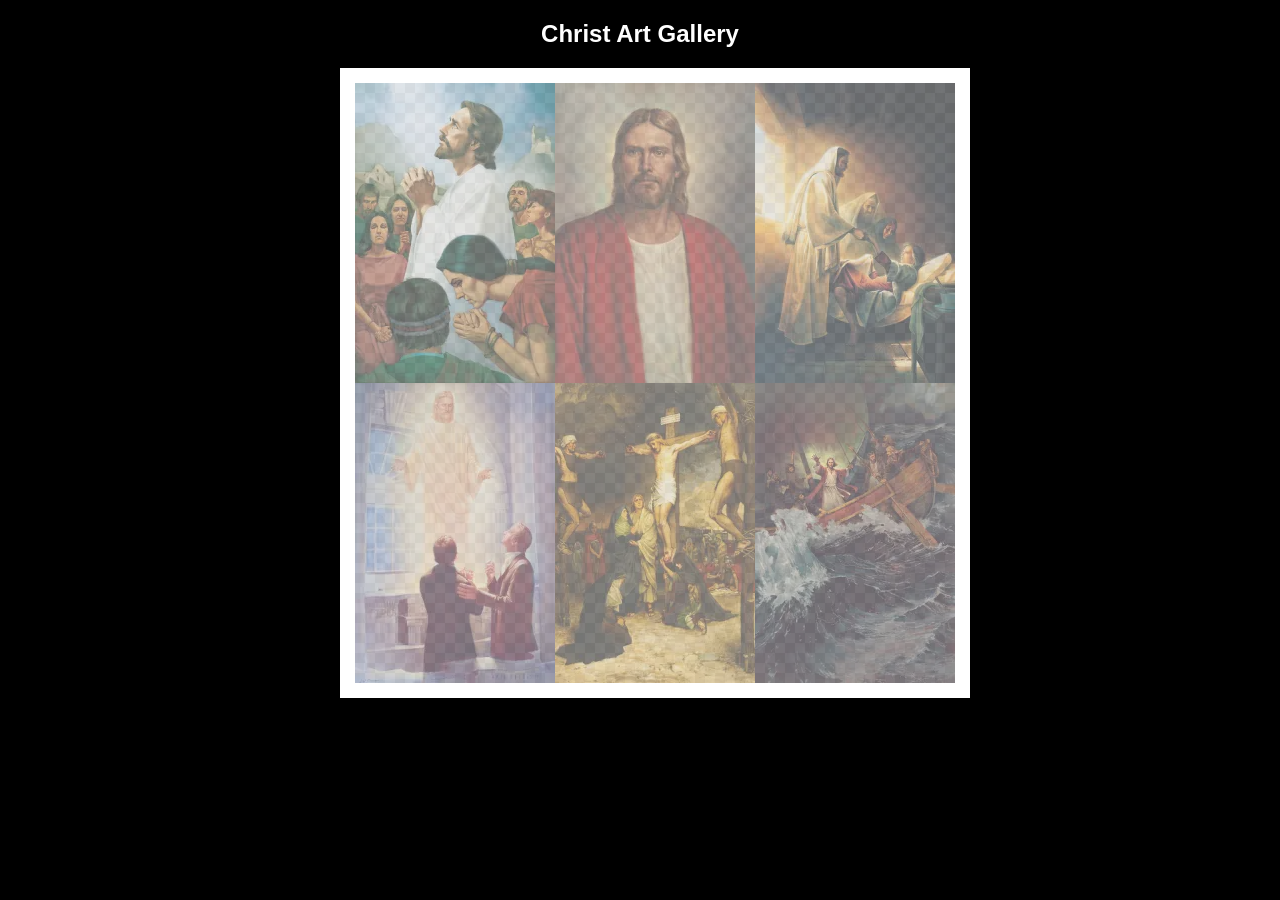
<file: ice/gallery/gallery.html>
<!doctype html>
<html lang="en">
  <head>
    <meta charset="UTF-8" />
    <meta name="viewport" content="width=device-width, initial-scale=1.0" />
    <title>Images of Christ</title>
    <style>
      body {
        background: black;
      }
      #wrapper {
        width: 600px;
        margin: 0 auto;
      }
      nav {
        color: white;
        text-align: center;
        font-family: Haettenschweiler, "Arial Narrow Bold", sans-serif;
      }
      #gallery {
        display: grid;
        grid-template-columns: 200px 200px 200px;
        border: 15px solid rgb(255, 255, 255);
        width: 100%;
        background-color: #ddd;
        background-image:
          linear-gradient(45deg, #ccc 26%, transparent 26%),
          linear-gradient(135deg, #ccc 26%, transparent 26%),
          linear-gradient(45deg, transparent 75%, #ccc 75%),
          linear-gradient(135deg, transparent 75%, #ccc 75%);
        background-size: 20px 20px; /* Must be a square */
        background-position:
          0 0,
          10px 0,
          10px -10px,
          0px 10px;
      }
      #gallery a {
        cursor: url("images/christus.png"), pointer;
      }
      #gallery img {
        /* make a thumbnail of the image that is 200x300 
               instead of using width and height here to help the page load faster */
        width: 200px;
        height: 300px;

        opacity: 50%;
        display: block;
      }
      #gallery img:hover {
        opacity: 100%;
      }
    </style>
  </head>
  <body>
    <div id="wrapper">
      <nav>
        <h1>Christ Art Gallery</h1>
      </nav>
      <main>
        <div id="gallery">
          <a href="images/big/img1.webp"
            ><img
              src="images/small/img1.webp"
              alt="Christ praying with the Nephites"
          /></a>
          <a href="images/big/img2.webp"
            ><img src="images/small/img2.webp" alt="Jesus the Christ"
          /></a>
          <a href="images/big/img3.webp"
            ><img
              src="images/small/img3.webp"
              alt="Jesus Raising the Daughter of Jairus"
          /></a>
          <a href="images/big/img4.webp"
            ><img
              src="images/small/img4.webp"
              alt="The Lord Appears in the Kirtland Temple"
          /></a>
          <a href="images/big/img5.webp"
            ><img
              src="images/small/img5.webp"
              alt="Crucifixion of Jesus Christ"
          /></a>
          <a href="images/big/img6.webp"
            ><img src="images/small/img6.webp" alt="Jesus Calms the Storm"
          /></a>
        </div>
      </main>
    </div>
  </body>
</html>
</file>
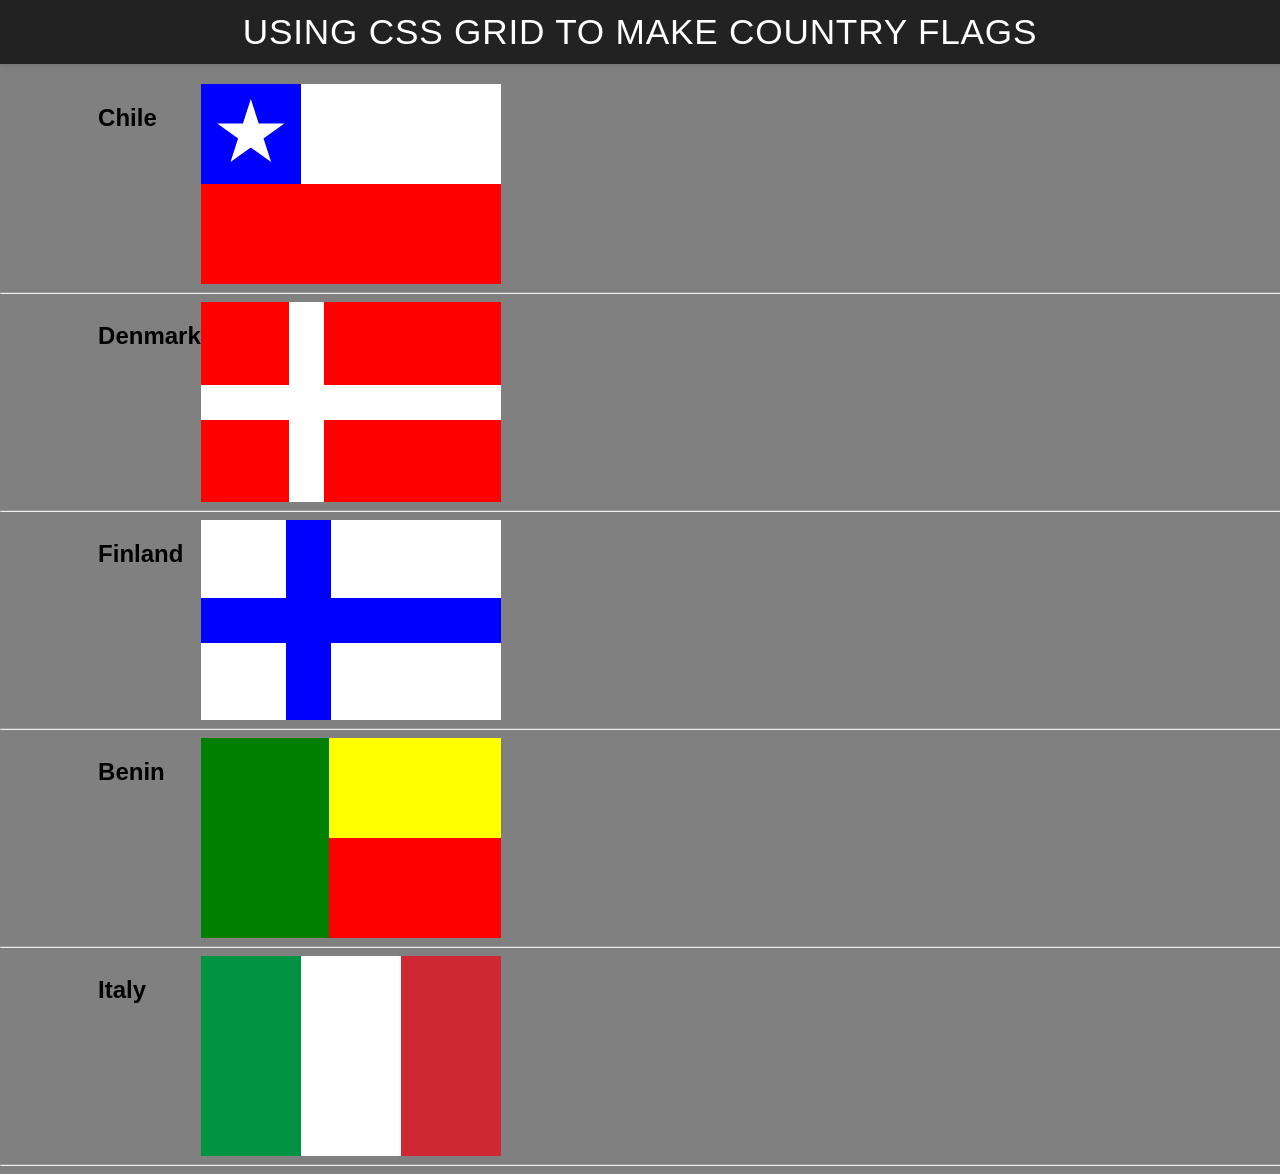
<file: ice/grid_flags/flags.html>
<!doctype html>
<html lang="en">
  <head>
    <meta charset="UTF-8" />
    <meta name="viewport" content="width=device-width, initial-scale=1.0" />
    <title>Flag</title>
    <style>
      body {
        margin: 0;
        font-family: "Helvetica Neue", sans-serif;
        background-color: gray;
      }

      header {
        background-color: #222;
        color: #fff;
        padding: 0.75rem 1.5rem;
        display: flex;
        align-items: center;
        justify-content: center;
        font-size: 1.1rem;
        letter-spacing: 0.05rem;
        text-transform: uppercase;
        box-shadow: 0 2px 4px rgba(0, 0, 0, 0.1);
      }

      header h1 {
        margin: 0;
        font-weight: 400;
      }
      main {
        display: grid;
        grid-template-columns: 0.1fr 0.1fr 1fr 0.1fr;
        margin-top: 20px;
      }
      hr {
        width: 100%;
        grid-column: 1 / 5;
      }
      h2 {
        grid-column: 2/3;
      }

      #blue {
        background: blue;
        grid-column: 1 / 2;
        display: grid;
        align-items: center;
        justify-items: center;
      }

      #white {
        background: white;
        grid-column: 2 / 4;
      }

      #red {
        background: red;
        grid-column: 1 / 4;
      }

      #chile {
        display: grid;
        grid-template-columns: 1fr 1fr 1fr;
        grid-template-rows: 1fr 1fr;
        height: 200px;
        width: 300px;
      }

      .star {
        width: 70px;
        aspect-ratio: 1;
        background: white;
        clip-path: polygon(50% 0, 79% 90%, 2% 35%, 98% 35%, 21% 90%);
      }

      #denmark {
        display: grid;
        grid-template-columns: 1fr 2fr;
        grid-template-rows: 1fr 1fr;
        height: 200px;
        width: 300px;
        background-color: #fff;
        gap: 35px;
      }

      #dred1, #dred2, #dred3, #dred4 {
        background-color: red;
      }

      #finland {
        display: grid;
        grid-template-columns: 1fr 2fr;
        grid-template-rows: 1fr 1fr;
        height: 200px;
        width: 300px;
        background-color: blue;
        gap: 45px;
      }

      #fwhite1, #fwhite2, #fwhite3, #fwhite4 {
        background-color: white;
      }

      #benin {
        display: grid;
        grid-template-columns: 3fr 4fr;
        grid-template-rows: 1fr 1fr;
        height: 200px;
        width: 300px;
      }

      #bgreen {
        grid-row: span 2;
        grid-column: 1;
        background-color: #008001;
      }

      #byellow {
        grid-column: 2;
        grid-row: 1;
        background-color: #FFFF00;
      }

      #bred {
        grid-row: 2;
        grid-column: 2;
        background-color: #FF0000;
      }

      #italy {
        display: grid;
        grid-template-columns: repeat(3, 1fr);
        grid-template-rows: 1fr;
        height: 200px;
        width: 300px;
      }

      #igreen {
        order: 0;
        background-color: #009344;
      }

      #iwhite {
        order: 1;
        background-color: white;
      }

      #ired {
        order: 2;
        background-color: #CF2834;
      }
    </style>
  </head>

  <body>
    <header>
      <h1>Using CSS Grid to make Country Flags</h1>
    </header>
    <main>
      <h2>Chile</h2>
      <div id="chile">
        <div id="blue">
          <div class="star"></div>
        </div>
        <div id="white"></div>
        <div id="red"></div>
      </div>
      <hr />

      <h2>Denmark</h2>
      <div id="denmark">
        <div id="dred1"></div>
        <div id="dred2"></div>
        <div id="dred3"></div>
        <div id="dred4"></div>
      </div>
      <hr />

      <h2>Finland</h2>
      <div id="finland">
        <div id="fwhite1"></div>
        <div id="fwhite2"></div>
        <div id="fwhite3"></div>
        <div id="fwhite4"></div>
      </div>
      <hr />

      <h2>Benin</h2>
      <div id="benin">
        <div id="bgreen"></div>
        <div id="byellow"></div>
        <div id="bred"></div>
      </div>
      <hr />

      <h2>Italy</h2>
      <div id="italy">
        <div id="igreen"></div>
        <div id="iwhite"></div>
        <div id="ired"></div>
      </div>
      <hr />
    </main>
  </body>
</html>
</file>
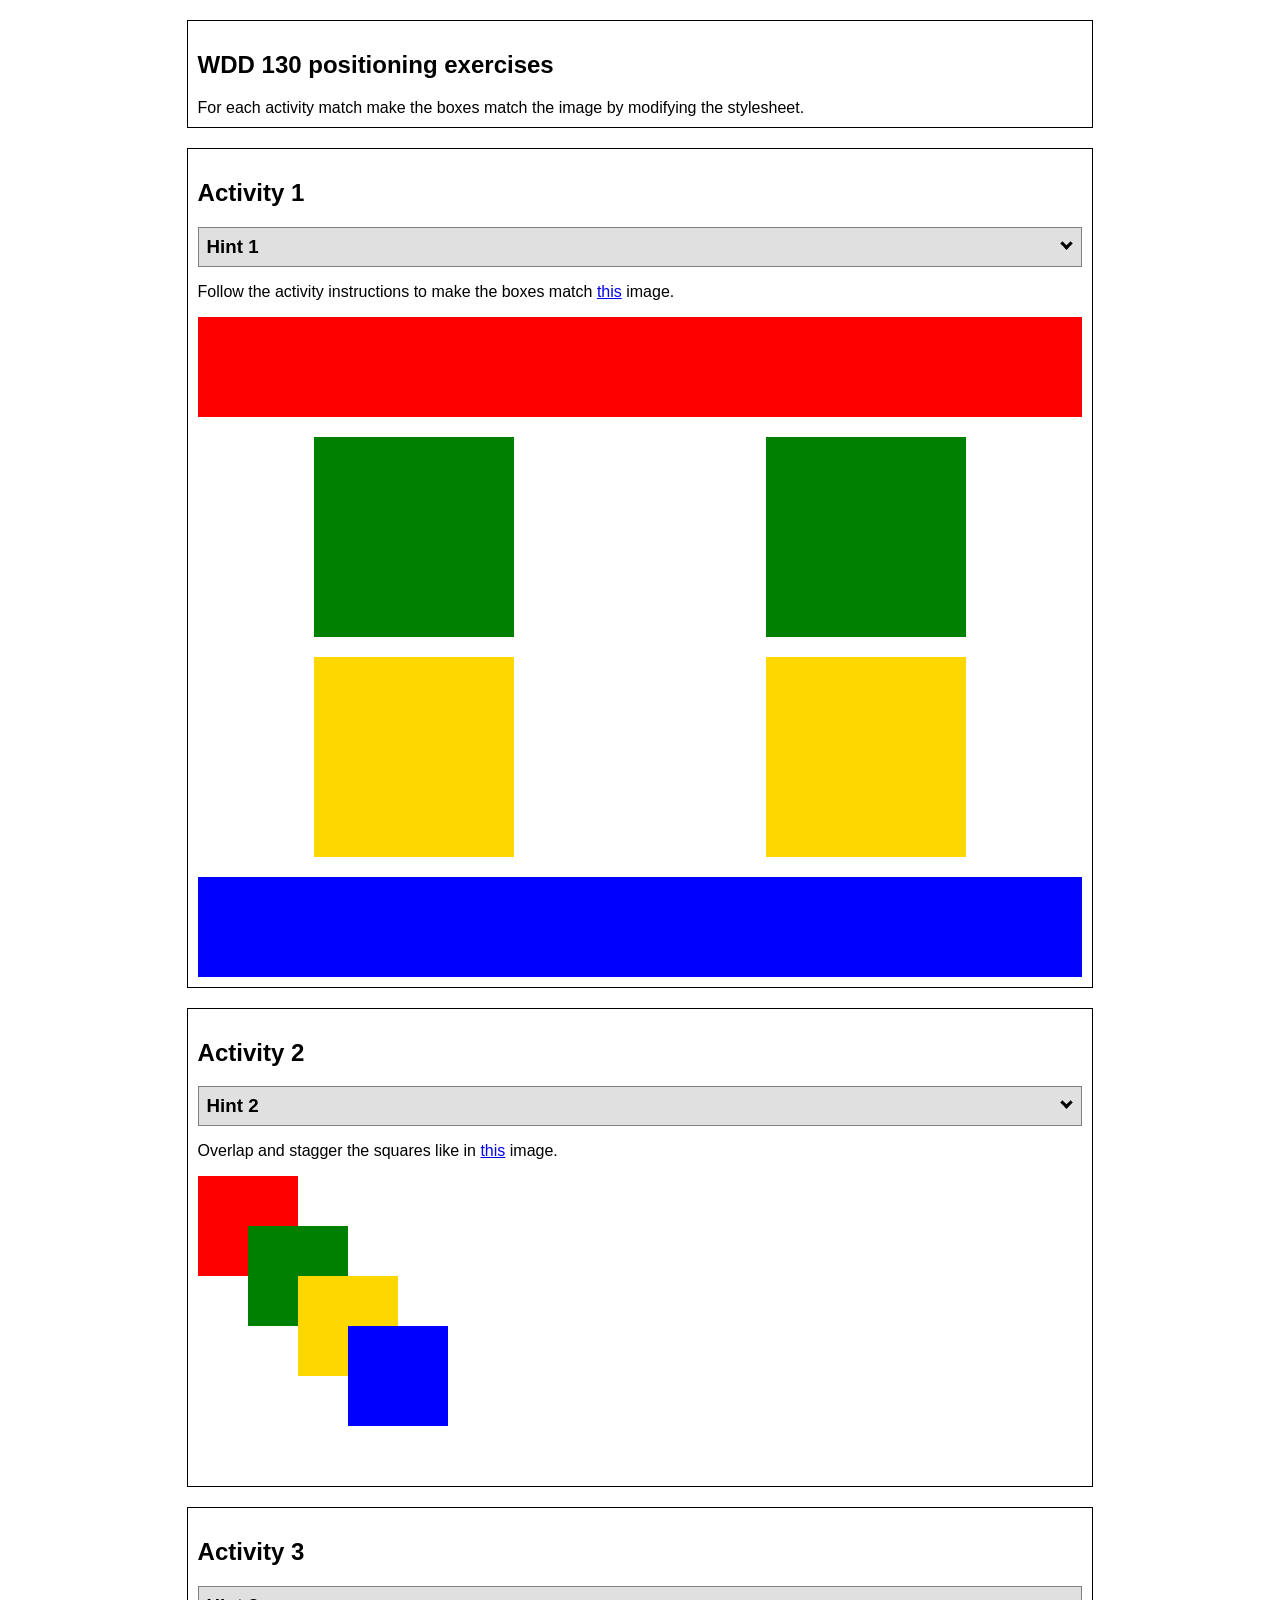
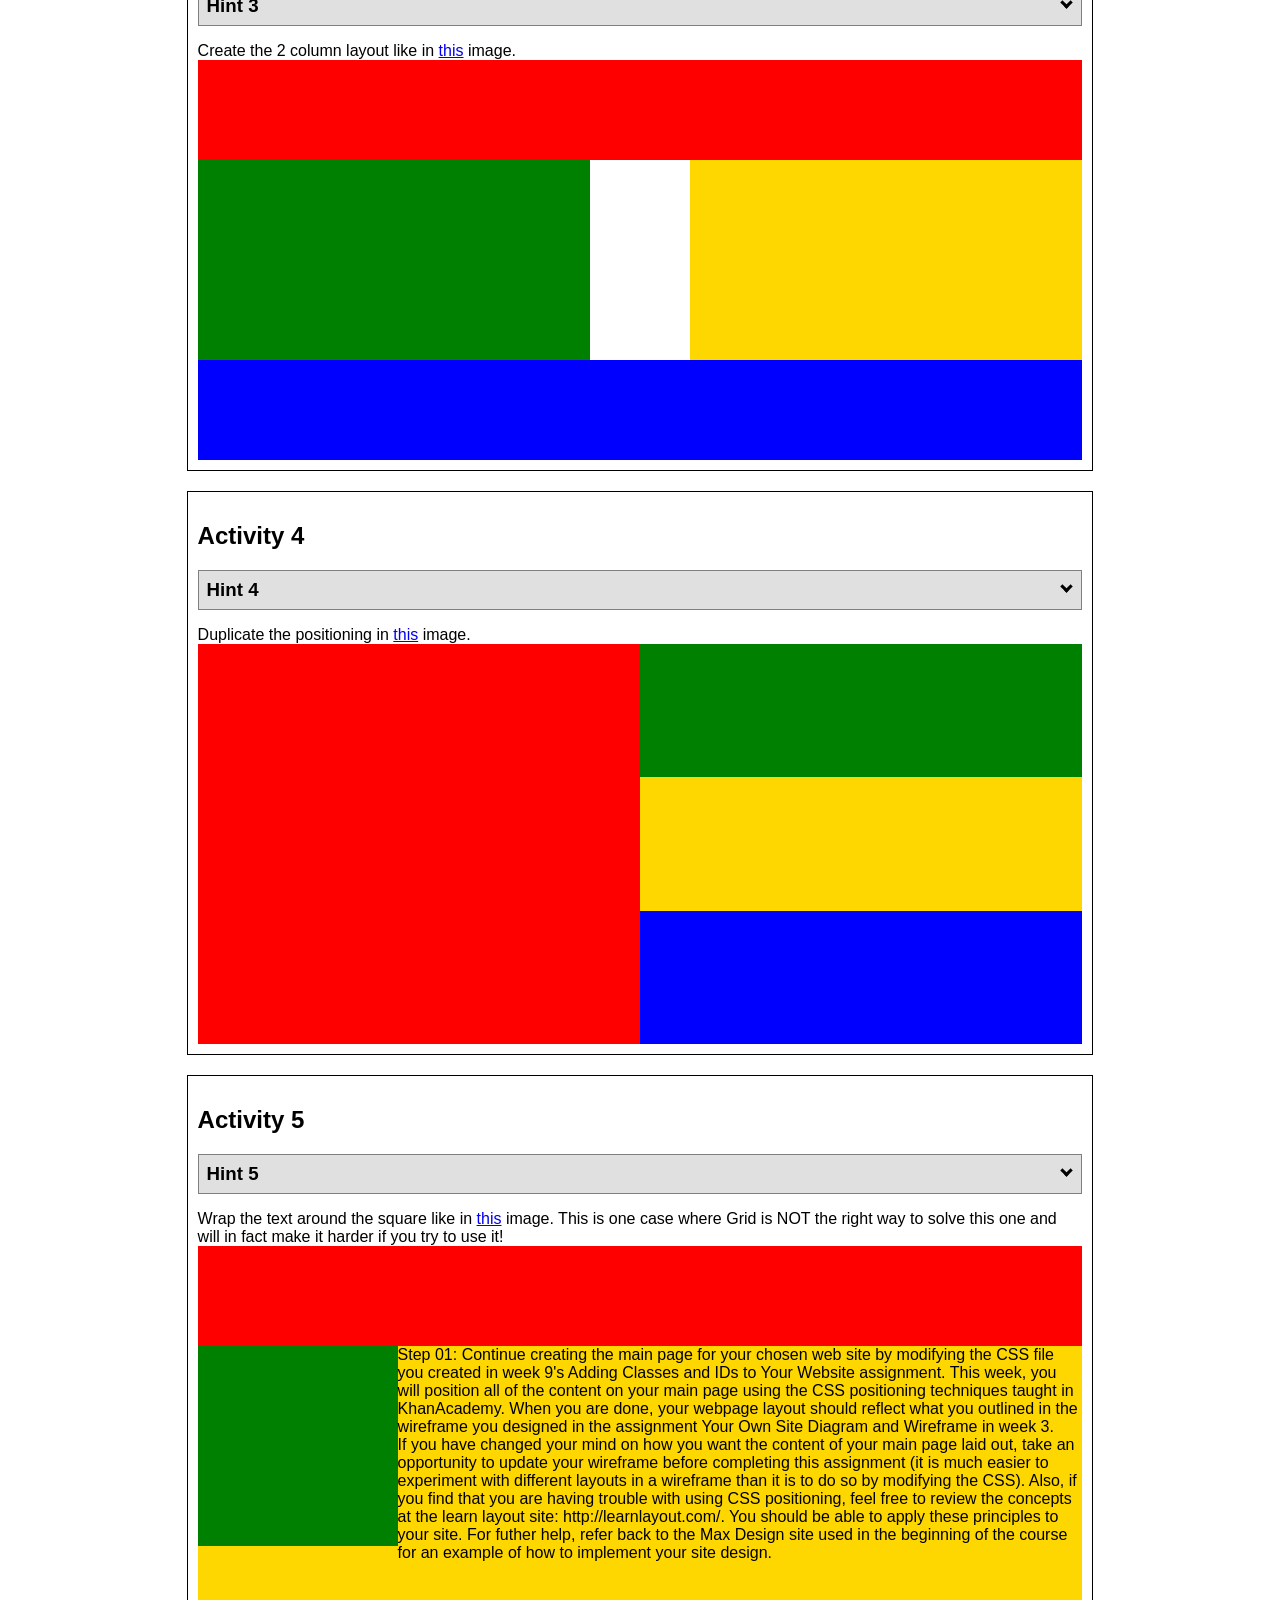
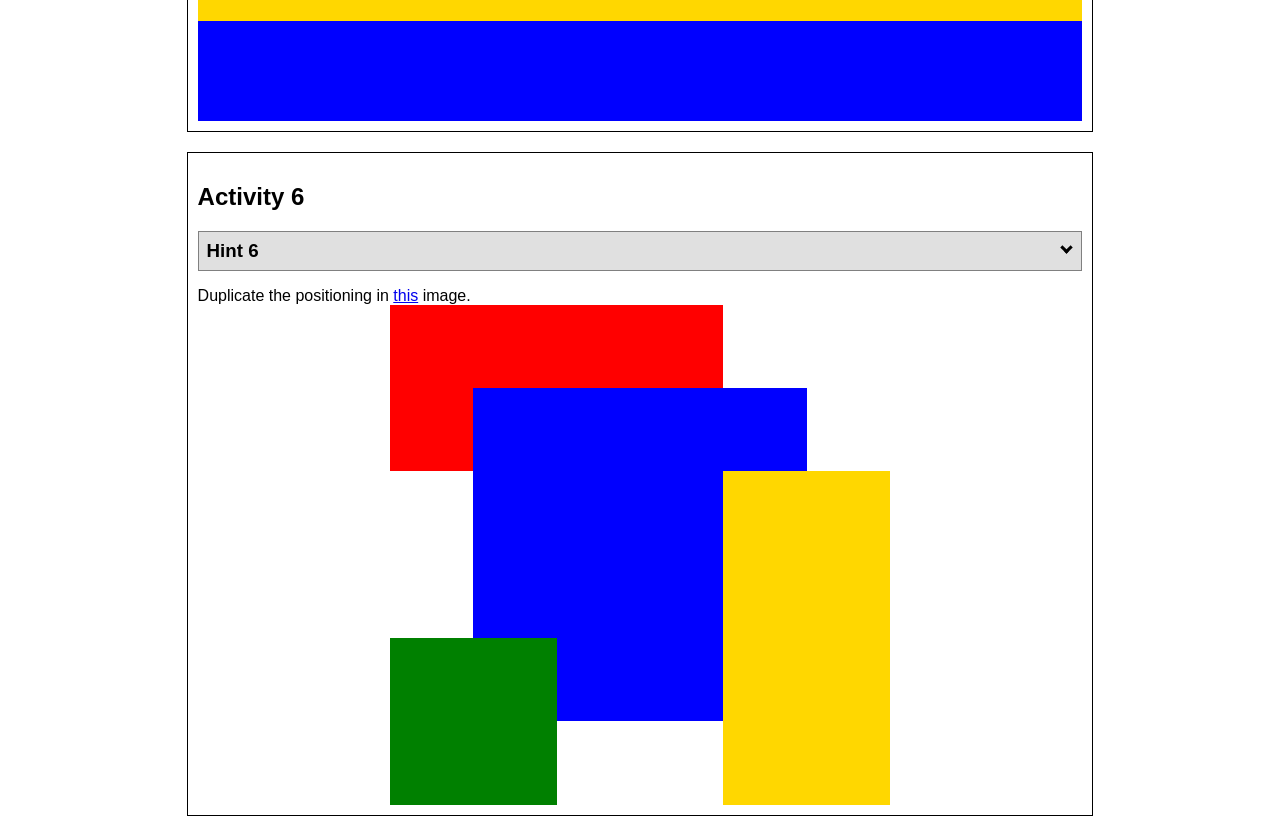
<file: ice/positioning/positioning.html>
<!DOCTYPE html>
<html lang="en">
  <head>
    <!-- HTML - Name: positioning.html -->
    <title>Positioning Activity</title>
    <link rel="stylesheet" type="text/css" href="positionstyles.css" />
  </head>
  <body>
    <div class="activity">
      <h2>WDD 130 positioning exercises</h2>
      For each activity match make the boxes match the image by modifying the stylesheet.</div>
    <div class="activity">
      <h2>Activity 1</h2>
      <section class="hint"><input type="checkbox" ><i></i> <h3>Hint 1</h3><div><p>Use the activity instructions for the firt activity</a></p></div></section>
      <p>Follow the activity instructions to make the boxes match  <a href="images/example1.png" target="_blank">this</a> image.</p>
      <div class="content1" >
        <div class="red1" ></div>
        <div class="green1" ></div>
        <div class="green1" ></div>
        <div class="yellow1"></div>
        <div class="yellow1"></div>
        <div class="blue1"></div>
      </div>
    </div>
    <div class="activity">
      <h2>Activity 2</h2>
      <section class="hint"><input type="checkbox" > <h3>Hint 2</h3><i></i><div>
      <ul>
      <li>grid-template-columns: 50px 50px 50px 50px 50px </li></ul></div></section>
      <p>Overlap and stagger the squares like in <a href="images/example2.png" target="_blank">this</a> image.</p>
      <div class="content2" >
        <div class="red2" ></div>
        <div class="green2" ></div>
        <div class="yellow2"></div>
        <div class="blue2"></div>
      </div>
    </div>
    <div class="activity">
      <h2>Activity 3</h2>
      <section class="hint"><input type="checkbox" > <h3>Hint 3</h3><i></i><div><p>This one is going to be best solved with CSS Grid. Remember to make the boxes the right width first...then start moving them around. </p><h4>Properties used:</h4><ul><li>display:grid;</li><li>grid-template-columns:</li><li>grid-column-gap:</li>
        <li>grid-column:</li>  </ul></div></section>
      Create the 2 column layout like in <a href="images/example3.png" target="_blank">this</a>  image.
      <div class="content3" >
        <div class="red3" ></div>
        <div class="green3" ></div>
        <div class="yellow3"></div>
        <div class="blue3"></div>
      </div>
    </div>
    <div class="activity">
      <h2>Activity 4</h2>
      <section class="hint"><input type="checkbox" > <h3>Hint 4</h3><i></i><div><p>For the others we have been primarily concerned with width. For this one you will need to adjust height as well. </p><h4>Properties used:</h4><ul><li>display:grid;</li><li>grid-template-columns:</li><li>grid-row:</li></ul></div></section>
      Duplicate the positioning in <a href="images/example4.png" target="_blank">this</a> image. 
      <div class="content4" >
        <div class="red4" ></div>
        <div class="green4" ></div>
        <div class="yellow4"></div>
        <div class="blue4"></div>
      </div>
    </div>

    <div class="activity">
      <h2>Activity 5</h2>
      <section class="hint"><input type="checkbox" > <h3>Hint 5</h3><i></i><div><p>Grid is <strong>not</strong> the right way to do this.  In fact there is only one way to really do that...and that is with float. Remember that we float the thing we want the text to wrap around.  Also remember to start by making all the shapes the right size and shape.</p><h4>Properties used:</h4><ul><li>float: left;</li></ul></div></section>
      Wrap the text around the square like in <a href="images/example5.png" target="_blank">this</a> image. This is one case where Grid is NOT the right way to solve this one and will in fact make it harder if you try to use it!
      <div class="content5" >
        <div class="red5" ></div>
        <div class="green5" ></div>
        <div class="yellow5">Step 01: Continue creating the main page for your chosen web site by modifying the CSS file you created in week 9's Adding Classes and IDs to Your Website assignment. This week, you will position all of the content on your main page using the CSS positioning techniques taught in KhanAcademy. When you are done, your webpage layout should reflect what you outlined in the wireframe you designed in the assignment Your Own Site Diagram and Wireframe in week 3. <br />
          If you have changed your mind on how you want the content of your main page laid out, take an opportunity to update your wireframe before completing this assignment (it is much easier to experiment with different layouts in a wireframe than it is to do so by modifying the CSS). Also, if you find that you are having trouble with using CSS positioning, feel free to review the concepts at the learn layout site: http://learnlayout.com/. You should be able to apply these principles to your site. For futher help, refer back to the Max Design site used in the beginning of the course for an example of how to implement your site design.</div>
        <div class="blue5"></div>
      </div>
    </div>
    <div class="activity">
      <h2>Activity 6</h2>
      <section class="hint"><input type="checkbox" > <h3>Hint 6</h3><i></i><div><p>This one is all about visualizing the grid behind the layout. If you are having a hard time doing that first: all the sizes are even multiples of 100, and second here is another example with the lines drawn: <a href="images/example6-hint.png" target="_blank">example 6 with lines</a>. For this one you will find it easiest if you use px for the column width. You can also use <kbd>z-index</kbd> to control the element layering.    </p><h4>Properties used:</h4><ul><li>display:grid;</li><li>grid-template-columns:</li><li>grid-column:</li><li>grid-row:</li><li><a href="https://www.w3schools.com/cssref/pr_pos_z-index.asp" target="_blank">z-index:</a></li></ul></div></section>
      Duplicate the positioning in <a href="images/example6.png" target="_blank">this</a> image.
      <div class="content6" >
        <div class="red6" ></div>
        <div class="green6" ></div>
        <div class="yellow6"></div>
        <div class="blue6"></div>
      </div>
    </div>
  </body>
</html>
</file>
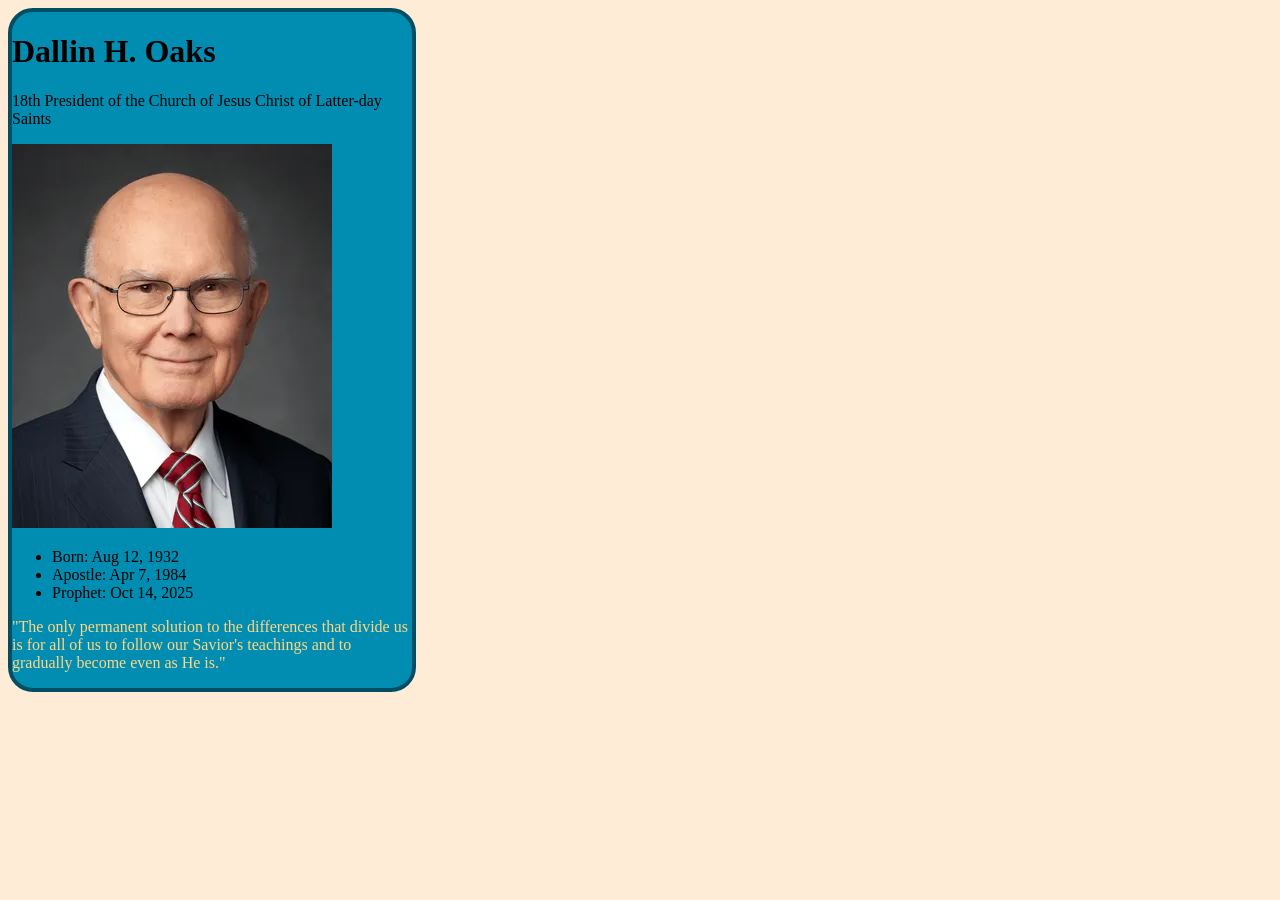
<file: ice/prophet_cards/oaks.html>
<!doctype html>
<html lang="en">
  <head>
    <meta charset="UTF-8" />
    <meta name="viewport" content="width=device-width, initial-scale=1.0" />
    <title>Dallin H. Oaks</title>
    <style>
      /* Insert styles here, this is called an internal stylesheet  */
      body {
        background: #ffecd7;
      }
      #card {
        background-color: #008db1;
        border: 4px solid #004e63;
        border-radius: 25px;
        width: 400px;
      }
      .quote {
        color: #ffd783;
      }
    </style>
  </head>
  <body>
    <!-- Insert HTML elements here -->
    <div id="card">
      <hgroup>
        <h1>Dallin H. Oaks</h1>
        <p>18th President of the Church of Jesus Christ of Latter-day Saints</p>
      </hgroup>
      <img src="images/oaks.webp" alt="Photo of Dallin H. Oaks" />
      <ul>
        <li>Born: Aug 12, 1932</li>
        <li>Apostle: Apr 7, 1984</li>
        <li>Prophet: Oct 14, 2025</li>
      </ul>
      <p class="quote">
        "The only permanent solution to the differences that divide us is for
        all of us to follow our Savior's teachings and to gradually become even
        as He is."
      </p>
    </div>
  </body>
</html>
</file>
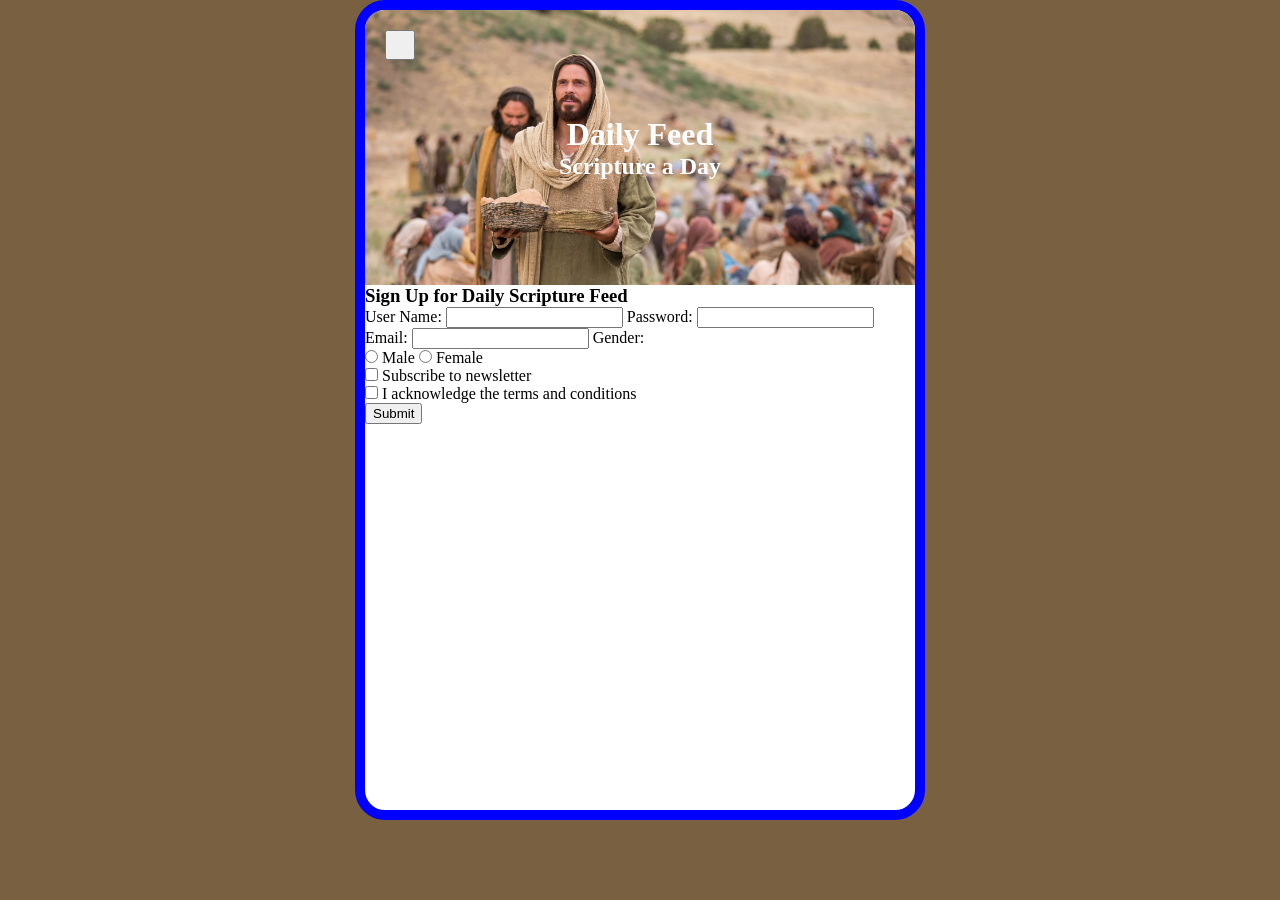
<file: ice/signup/signup.html>
<!doctype html>
<html lang="en">
  <head>
    <meta charset="UTF-8" />
    <meta name="viewport" content="width=device-width, initial-scale=1.0" />
    <title>Daily Feed Sign Up</title>

    <style>
      @import url("https://www.nerdfonts.com/assets/css/webfont.css");

      * {
        margin: 0;
      }

      body {
        background: rgb(120, 96, 64);
      }

      #formContainer {
        height: 800px;
        width: 550px;
        border-radius: 30px;
        border-color: blue;
        background-color: white;
        border-width: 10px;
        border-style: solid;
        overflow: hidden;
        margin: auto;
        position: relative;
      }

      #formTitle {
        height: 275px;
        text-align: center;
        align-content: center;
        background-image: url("images/jesus_feeds_5000.jpeg");
        background-position: top;
        background-size: cover;
        color: white;
      }

      #closeBtn {
        position: absolute;
        left: 20px;
        top: 20px;
        width: 30px;
        height: 30px;
        color: black;
        align-items: center;
        justify-content: center;
      }
    </style>
  </head>

  <body>
    <div id="formContainer">
      <div id="formTitle">
        <h1>Daily Feed</h1>
        <h2>Scripture a Day</h2>
      </div>
      <h3>Sign Up for Daily Scripture Feed</h3>
      <form id="myForm">
        <button type="button" id="closeBtn">
          <i class="nf nf-cod-close"></i>
        </button>
        <label for="username">User Name:</label>
        <input type="text" id="username" name="username" required />

        <label for="password">Password:</label>
        <input type="password" id="password" name="password" required />

        <label for="email">Email:</label>
        <input type="email" id="email" name="email" required />

        <label>Gender:</label>
        <div>
          <input type="radio" id="male" name="gender" value="male" required />
          <label for="male">Male</label>
          <input
            type="radio"
            id="female"
            name="gender"
            value="female"
            required
          />
          <label for="female">Female</label>
        </div>

        <section>
          <input type="checkbox" id="newsletter" name="newsletter" />
          <label for="newsletter">Subscribe to newsletter</label>
        </section>

        <section>
          <input type="checkbox" id="conditions" name="conditions" required />
          <label for="conditions">I acknowledge the terms and conditions</label>
        </section>

        <section>
          <button type="submit">Submit</button>
        </section>
      </form>
    </div>

    <div id="output"></div>

    <script>
      // Here is some Javascript to start looking forward to wdd131
      document
        .getElementById("closeBtn")
        .addEventListener("click", function () {
          document.getElementById("formContainer").style.display = "none";
        });
      const form = document.getElementById("myForm");
      const output = document.getElementById("output");

      form.addEventListener("submit", function (event) {
        event.preventDefault(); // Stop form from actually submitting

        const formData = new FormData(form);
        const entries = [];

        for (const [key, value] of formData.entries()) {
          if (key == "password") {
            entries.push(
              `<strong>${key}</strong>: ${value} (you should probably encrypt the password)`,
            );
          } else {
            entries.push(`<strong>${key}</strong>: ${value}`);
          }
        }

        output.innerHTML = `
            <br>  
            <h3>Here is the data that would be sent to the server:</h3>
            <ul>
                ${entries.map((item) => `<li>${item}</li>`).join("")}
            </ul>
            `;
      });
    </script>
  </body>
</html>
</file>
<file: styles/styles.css>
@import url(fonts.css);

:root {
    color-scheme: light dark;
    --bg-color: light-dark(#F2F2F2, #3B3B3B);
    --text-color: light-dark(#000000, #F2F2F2);
    --inverted-text-color: light-dark(#F2F2F2, #000000);
    --navbar-height: 100px;
    --navbar-color: #FF10F0;
    --footer-color: #c300b7;
    --navlinks-color: light-dark(#ffffff55, #00000055);
    --button-color: light-dark(#3B3B3B, #DBDBDB);
    --card-color: light-dark(#3B3B3B, #DBDBDB);
    --max-width-mobile: 870px;
    --default-padding: 30px;
}

:target {
    scroll-margin-top: 150px;
}

* {
    box-sizing: border-box;
    font-size: 100%;
    margin: 0;
    padding: 0;
}

html {
    font-size: 30px;
}

html, body {
    width: 100%;
    height: 100%;
    display: flex;
    flex-direction: column;
    font-family: 'bytesized';
    text-underline-offset: 0.2em;
    background-color: var(--bg-color);
    color: var(--text-color);
}

body {
    margin-top: var(--navbar-height);
}

main {
    margin-bottom: 2rem;
}

h1, h2, h3, h4, h5, h6 {
    font-family: 'tiny5';
}
h1 {
    font-size: 2.5rem;
}
h2 {
    font-size: 2.0rem;
}
h3 {
    font-size: 1.5rem;
}
h4 {
    font-size: 1.25rem;
}
h5 {
    font-size: 1.125rem;
}
h6 {
    font-size: 1rem;
}

p {
    font-family: 'bytesized';
    font-size: 1rem;
}

.navbar {
    font-family: 'tiny5';
    z-index: 100;
    position: fixed;
    top: 0;
    display: flex;
    width: 100%;
    height: var(--navbar-height);
    flex-direction: row;
    align-items: center;
    background-color: var(--navbar-color);
    color: #F2F2F2;

    .logo {
        margin-right: auto;
        img {
            height: calc(var(--navbar-height) - var(--default-padding));
            width: auto;
        }
        padding-left: var(--default-padding);
    }

    @media (max-width: 870px) {
        .nav-links {
            display: none;
            flex-direction: column;
            position: fixed;
            margin-top: 0;
            width: 100%;
            top: var(--navbar-height);
            height: calc(100vh - var(--navbar-height));
            text-align: right;
            overflow: auto;
            padding: var(--default-padding);
            background-color: var(--navlinks-color);
            font-size: 2em;

            li {
                margin-left: auto;
                display: block;
                list-style-type: none;
                padding: 0.4rem;
                padding-right: 0;
                padding-left: 0;
            }

            a {
                text-decoration: none;
                color: white;
            }
            a:hover {
                color: var(--navbar-color);
            }
        }

        .hamburger {
            display: inline-block;
            background: none;
            border: none;
            margin-left: auto;
            color: #F2F2F2;
            vertical-align: middle;
            margin-right: var(--default-padding);
            img {
                height: calc(var(--navbar-height) - var(--default-padding));
                width: auto;
            }

            #close-hamburger {
                display: none;
                img {
                    height: calc(var(--navbar-height) - var(--default-padding));
                    width: auto;
                }
            }
        }
        .hamburger:hover {
            cursor: pointer;
        }
    }

    @media (min-width: 871px) {
        .nav-links {
            align-self: center;
            display: flex;
            gap: 1.5em;
            justify-self: flex-end;
            margin-left: auto;
            padding-right: var(--default-padding);
            flex-direction: row;
            font-size: 1.3em;

            li {
                list-style-type: none;
                display: block;
                margin: 0;
                padding: 0;
            }
            
            a {
                text-decoration: none;
                color: white;
                padding: 0.4rem;
            }
            a:hover {
                color: var(--navbar-color);
                background-color: white;
            }
        }

        .hamburger {
            display: none;
        }
    }
}

.hero {
    margin: 0;
    margin-bottom: 2rem;
    display: flex;
    flex-direction: column;
    justify-content: center;
    background-size: cover;
    background-position: center;
    width: 100%;
    height: calc(100vh - var(--navbar-height));
    text-align: center;
    padding-left: var(--default-padding);
    padding-right: var(--default-padding);
    background-image: url('../images/hero-light.avif');

    @media (prefers-color-scheme: dark) {
        background-image: url('../images/hero-dark.avif');
    }

    .hero-text {
        align-self: center;
        color: #DBDBDB;
    }
    h2 {
        font-size: 1.1rem;
    }
}

footer {
    margin-top: auto;
    color: white;
    padding: 1rem;
    display: flex;
    flex-direction: row;
    font-size: 0.6rem;
    flex-wrap: wrap;
    background-color: #ab00a0;

    p {
        font-size: 1.7em;
    }

    ul {
        list-style: none;
        padding: 0;
        margin: 0;
    }

    a {
        color: white;
    }

    .copyright {
        margin-right: auto;
        margin-top: auto;
        margin-bottom: auto;
    }

    .footer-contact {
        margin-left: auto;
        margin-top: auto;
        margin-bottom: auto;
        a {
            text-decoration: none;
        }
        th {
            text-align: left;
            padding-right: 1em;
        }
        th::after {
            content: ":";
        }
        td {
            text-align: right;
        }
    }
}

.cards {
    margin-top: 6rem;
    list-style: none;

    img {
        display: none;
    }

    li {
        margin: 2rem;
        padding-top: 4rem;
        padding-bottom: 4rem;
        position: relative;

        h3 {
            z-index: 2;
            position: relative;
            padding: 1rem;
            width: 100%;
            background-color: var(--card-color);
            color: var(--inverted-text-color);
        }
        p {
            z-index: 2;
            position: relative;
            padding: 1rem;
            padding-top: 0;
            width: 100%;
            background-color: var(--card-color);
            color: var(--inverted-text-color);
        }
        @media (min-width: 871px) {
            img {
                display: flex;
                z-index: 1;
                position: absolute;
                top: 50%;
                transform: translateY(-50%);
                width: 50vw;
                height: auto;
            }
            margin: 2rem;
            width: 40vw;
            margin-left: 10vw;
            margin-right: 10vw;
        }
    }

    @media (min-width: 871px) {
        li:nth-child(odd) {
            margin-right: auto;
            img {
                left: 30vw;
            }
        }
        li:nth-child(even) {
            margin-left: auto;
            img {
                right: 30vw
            }
        }
    }
}

#cookie-popup {
    z-index: 1000000;
    position: fixed;
    top: 50%;
    left: 50%;
    transform: translate(-50%, -50%);
    text-align: center;
    width: 90vw;
    height: 90vh;
    background-color: #00FF00;
    color: black;
    justify-content: center;
    align-content: center;
    padding: 2rem;
    overflow: auto;
    form {
        margin: 1rem;
        input[type="checkbox"] {
            width: 1rem;
            height: 1rem;
            margin: 0;
            vertical-align: middle;
            margin-right: 0.5rem;
            accent-color: white;
            border: none;
            cursor: pointer;
        }
        button {
            background: none;
            border: none;
            outline: none;
            font: inherit;
            font-size: 1.5em;
            background-color: white;
            color: black;
            border: solid;
            border-width: 5px;
            border-color: black;
            position: relative;
            margin: 1rem;
            display: block;
            left: 50%;
            transform: translateX(-50%);
            padding: 0.5em;
            padding-top: 0.2em;
            padding-bottom: 0.2em;
        }
        button:hover {
            background-color: black;
            color: white;
        }
    }
}

.about-me {
    display: flex;
    flex-direction: column;
    margin: 4rem;
    align-content: center;
    justify-content: center;
    text-align: center;
    img {
        margin-left: auto;
        margin-right: auto;
        margin-bottom: 2rem;
        height: 40vh;
        width: 30vh;
        object-fit: cover;
        border: solid;
        border-color: black;
        border-width: 0.2rem;
    }
}
</file>
<file: ice/fathersday/styles/styles.css>
* {
    margin: 0;
    padding: 0;
    box-sizing: border-box;
}



@keyframes neon-glow {
    0% {
        box-shadow: 0 0 8px rgba(255, 0, 150, 0.95), 0 10px 36px 0 rgba(0, 0, 0, 0.9);
    }
    50% {
        box-shadow: 0 0 36px rgba(0, 200, 255, 1), 0 12px 56px 0 rgba(0, 0, 0, 1);
    }
    100% {
        box-shadow: 0 0 8px rgba(255, 220, 0, 0.95), 0 10px 36px 0 rgba(0, 0, 0, 0.9);
    }
}

@keyframes border-gradient {
    0% {
        border-color: rgba(255, 0, 150, 0.95);
    }
    50% {
        border-color: rgba(0, 200, 255, 1);
    }
    100% {
        border-color: rgba(255, 220, 0, 0.95);
    }
}

@keyframes gradientShift {
    0% { background-position: 0% 50%; }
    50% { background-position: 100% 50%; }
    100% { background-position: 0% 50%; }
}

@keyframes neon-pulse {
    0% { text-shadow: 0 0 6px rgba(255,0,150,0.9), 0 0 18px rgba(0,200,255,0.7); transform: scale(1); }
    50% { text-shadow: 0 0 20px rgba(0,200,255,1), 0 0 40px rgba(255,220,0,0.9); transform: scale(1.02); }
    100% { text-shadow: 0 0 6px rgba(255,0,150,0.9), 0 0 18px rgba(0,200,255,0.7); transform: scale(1); }
}

body {
    font-family: 'Courier New', 'Monaco', monospace;
    background: radial-gradient(circle at 10% 10%, #00111a 0%, #000000 40%),
                linear-gradient(180deg, #050006 0%, #000000 100%);
    min-height: 100vh;
    display: flex;
    justify-content: center;
    align-items: center;
    padding: 20px;
}

#wrapper {
    width: 100%;
    max-width: 900px;
}

header {
    background: transparent;
    backdrop-filter: blur(10px);
    border-radius: 20px;
    padding: 20px;
    margin-bottom: 30px;
    border: 2px solid rgba(255, 0, 150, 0.95);
    box-shadow: 0 8px 36px 0 rgba(0, 0, 0, 1), 0 0 24px rgba(255, 0, 150, 0.7) inset;
    animation: border-gradient 6s linear infinite;
}

nav ul {
    list-style: none;
    display: flex;
    gap: 30px;
    justify-content: center;
    flex-wrap: wrap;
}

nav li {
    /* flashy multicolor text, no background glow */
    background: linear-gradient(90deg, #ff0066, #ffcc00, #00e0ff, #66ff66);
    background-size: 200% 200%;
    -webkit-background-clip: text;
    background-clip: text;
    color: transparent;
    font-weight: 600;
    font-size: 16px;
    cursor: pointer;
    transition: transform 0.25s ease;
    position: relative;
    padding-bottom: 5px;
    animation: gradientShift 3s linear infinite;
}

nav li::after {
    content: '';
    position: absolute;
    bottom: 0;
    left: 0;
    width: 0;
    height: 2px;
    background: linear-gradient(90deg, #ffff00, #ffffff);
    transition: width 0.3s ease;
}

nav li:hover {
    transform: translateY(-2px);
    text-shadow: none;
}

nav li:hover::after {
    width: 100%;
}

main {
    background: transparent;
    backdrop-filter: blur(15px);
    border-radius: 25px;
    padding: 40px;
    margin-bottom: 30px;
    border: 2px solid rgba(0, 200, 255, 0.95);
    box-shadow: 0 8px 40px 0 rgba(0, 0, 0, 1), 0 0 28px rgba(0, 200, 255, 0.6) inset;
    animation: border-gradient 6s linear infinite;
}

h1 {
    /* flashy animated gradient neon heading */
    font-size: 56px;
    text-align: center;
    margin-bottom: 30px;
    font-weight: 900;
    letter-spacing: 1px;
    background: linear-gradient(90deg, #ff0066, #ffcc00, #00e0ff, #66ff66);
    background-size: 300% 300%;
    -webkit-background-clip: text;
    background-clip: text;
    color: transparent;
    animation: gradientShift 6s ease infinite, neon-pulse 3s ease-in-out infinite;
    position: relative;
}

/* removed h1 underline */
h1::after { display: none; }

main img {
    width: 100%;
    max-width: 500px;
    display: block;
    margin: 0 auto 40px;
    border-radius: 15px;
    box-shadow: 0 10px 44px 0 rgba(0, 0, 0, 1), 0 0 18px rgba(255, 220, 0, 0.8);
    border: 1px solid rgba(255, 220, 0, 0.95);
}

section {
    margin-bottom: 35px;
    padding: 25px;
    background: transparent;
    border-radius: 15px;
    border: 2px solid rgba(255, 220, 0, 0.95);
    backdrop-filter: blur(8px);
    transition: transform 0.3s ease, box-shadow 0.3s ease, border-color 0.3s ease;
}

section:hover {
    transform: translateY(-5px);
    box-shadow: 0 0 44px rgba(255, 0, 150, 0.95), 0 16px 48px 0 rgba(0, 0, 0, 1);
    border-color: rgba(0, 200, 255, 1);
}

section h2 {
    color: #ffffff;
    font-size: 32px;
    margin-bottom: 15px;
    font-weight: 700;
    text-shadow: 0 0 10px rgba(255, 0, 150, 0.9), 0 0 18px rgba(0, 200, 255, 0.8);
}

section p {
    color: #fff8e6;
    font-size: 16px;
    line-height: 1.8;
    letter-spacing: 0.5px;
}

section:hover h2 {
    color: #ffff00;
}

footer {
    background: transparent;
    backdrop-filter: blur(10px);
    border-radius: 20px;
    padding: 25px;
    text-align: center;
    color: #fff;
    font-size: 18px;
    font-weight: 600;
    border: 2px solid rgba(255, 0, 150, 0.95);
    box-shadow: 0 8px 36px 0 rgba(0, 0, 0, 1), 0 0 20px rgba(255, 0, 150, 0.7) inset;
    text-shadow: 0 0 8px rgba(255, 0, 150, 0.95), 0 0 14px rgba(0, 200, 255, 0.85);
    animation: border-gradient 6s linear infinite;
}

@media (max-width: 600px) {
    h1 {
        font-size: 32px;
    }

    main {
        padding: 20px;
    }

    nav ul {
        gap: 15px;
    }

    section {
        padding: 15px;
    }

    section h2 {
        font-size: 24px !important;
    }

    section p {
        font-size: 14px !important;
    }
}
</file>
<file: ice/favorite_devo/styles/styles.css>
body {
  margin: 0;
  height: 100%;
  font-family: Arial, sans-serif;
  background: linear-gradient(to bottom, #d3d3d3, #001f3f);
  background-repeat: no-repeat; /* Just in case */
  background-attachment: fixed;
}

.container {
  text-align: center;
}

.header {
  padding: 20px 0;
}

.header-image {
  background-image: url('../images/icenter.png'); /* Replace with your image */
  background-repeat: no-repeat;
  background-position: center;
  height: 150px;
  display: flex;
  flex-direction: column;
  justify-content: center;
  color: white;

}

.header-image h1 {
  margin: 0;
  line-height: 0.9;
    font-size: 3.5em;
  font-weight: bold;
  text-shadow: 2px 2px 4px rgba(0, 0, 0, 0.7);
  background: #00000055;
}

.content-box {
  background-color: white;
  margin: 30px auto;
  width: 90%;
  max-width: 900px;
  padding: 40px;
  box-shadow: 5px 5px 0px black;
  min-height: 400px;
}

table.blueTable {
  border: 1px solid #1C6EA4;
  background-color: #EEEEEE;
  width: 100%;
  text-align: left;
  border-collapse: collapse;
}
table.blueTable td, table.blueTable th {
  border: 2px solid #AAAAAA;
  padding: 3px 2px;
}
table.blueTable tbody td {
  font-size: 13px;
}
table.blueTable thead {
  background: #1C6EA4;
  background: -moz-linear-gradient(top, #5592bb 0%, #327cad 66%, #1C6EA4 100%);
  background: -webkit-linear-gradient(top, #5592bb 0%, #327cad 66%, #1C6EA4 100%);
  background: linear-gradient(to bottom, #5592bb 0%, #327cad 66%, #1C6EA4 100%);
  border-bottom: 2px solid #444444;
}
table.blueTable thead th {
  font-size: 15px;
  font-weight: bold;
  color: #FFFFFF;
  border-left: 2px solid #D0E4F5;
}
table.blueTable thead th:first-child {
  border-left: none;
}

table.blueTable tfoot td {
  font-size: 14px;
}
table.blueTable tfoot .links {
  text-align: right;
}
table.blueTable tfoot .links a{
  display: inline-block;
  background: #1C6EA4;
  color: #FFFFFF;
  padding: 2px 8px;
  border-radius: 5px;
}

form {
  color: white;
  font-weight: bold;
  padding: 20px;
  background: -moz-linear-gradient(top, #5592bb 0%, #327cad 66%, #1C6EA4 100%);
  background: -webkit-linear-gradient(top, #5592bb 0%, #327cad 66%, #1C6EA4 100%);
  background: linear-gradient(to bottom, #5592bb 0%, #327cad 66%, #1C6EA4 100%);
}

form div {
  display: grid;
  grid-template-columns: 2fr 3fr;
}

form label {
  margin-left: auto;
  padding-right: 10px;
}

form input, form select {
  max-width: 200px;
  padding-left: 10px;
}

form input.submit {
  display: block;
  margin: auto;
  margin-top: 20px;
  padding: 10px;
}
</file>
<file: ice/positioning/positionstyles.css>
/* CSS - Name: "positionstyles.css" */
/* Activity 1 styles */
.content1 {
  /* This is the parent of the activity 1 boxes. */
  display: grid;
  grid-template-columns: 1fr 1fr;
  justify-items: center;
  gap: 20px;
}
.red1 { 
  width: 100%; 
  height: 100px; 
  background-color: red; 
  grid-column: 1/3;
} 
.green1 {
  width: 200px; 
  height: 200px; 
  background-color: green; 

} 
.yellow1 {
  width: 200px; 
  height: 200px; 
  background-color: gold; 
} 
.blue1 {
  width: 100%; 
  height: 100px; 
  background-color: blue; 
  grid-column: 1/3;
} 
/* Activity 2 styles */ 
.content2 {
  /* This is the parent of the activity 2 boxes. */
  display: grid;
  grid-template-columns: repeat(6, 50px);
  grid-template-rows: repeat(6, 50px);
}
.red2 {
  width: 100px; 
  height: 100px; 
  grid-row: 1/3;
  grid-column: 1/3;
  background-color: red; 
} 
.green2 { 
  width: 100px; 
  height: 100px; 
  grid-row: 2/4;
  grid-column: 2/4;
  background-color: green; 
} 
.yellow2 {
  width: 100px;
  height: 100px;
  grid-row: 3/5;
  grid-column: 3/5;
  background-color: gold; 
} 
.blue2 {
  width: 100px; 
  height: 100px;
  grid-row: 4/6;
  grid-column: 4/6;
  background-color: blue; 
} 
/* Activity 3 styles */ 
.content3 {
  /* This is the parent of the activity 3 boxes. */
  display: grid;
  grid-template-columns: 1fr 1fr;
  grid-template-rows: repeat(4, 1fr);
  grid-column-gap: 100px;
}
.red3 {
  width: 100%; 
  height: 100px; 
  grid-column: 1/3;
  background-color: red; 
} 
.green3 {
  width: 100%; 
  height: 100%; 
  grid-row: 2/4;
  background-color: green;
} 
.yellow3 {
  width: 100%; 
  height: 100%; 
  grid-row: 2/4;
  background-color: gold; 
} 
.blue3 {
  width: 100%;
  height: 100px; 
  grid-column: 1/3;
  grid-row: 4/5;
  background-color: blue; 
} 
/* Activity 4 styles */ 
.content4 {
  /* This is the parent of the activity 4 boxes. */
  height: 400px;
  display: grid;
  grid-template-columns: 1fr 1fr;
  grid-template-rows: repeat(3 1fr);
}
.red4 {
  grid-column: 1/2;
  grid-row: 1/4;
  background-color: red; 
} 
.green4 {
  background-color: green; 
} 
.yellow4 {
  background-color: gold; 
} 
.blue4 {
  background-color: blue; 
} 
/* Activity 5 styles */ 
.content5 {
  /* This is the parent of the activity 5 boxes. */
  height: 400px;
  display: inline;
}
.red5 { 
  width: 100%; 
  height: 100px;
  background-color: red; 
} 
.green5 { 
  width: 200px; 
  height: 200px;
  float: left;
  background-color: green; 

} 
.yellow5 {
  width: 100%; 
  height: 275px;
  background-color: gold; 

} 
.blue5 {
  width: 100%; 
  height: 100px; 
  background-color: blue; 
} 
/* Activity 6 styles */ 
.content6 {
  /* This is the parent of the activity 6 boxes. */
  display: grid;
  grid-template-columns: repeat(6, 1fr);
  grid-template-rows: repeat(6, 1fr);
  width: 500px;
  height: 500px;
  margin: auto;
}
.red6 {
  grid-column: 1/5;
  grid-row: 1/3;
  z-index: 0;
  background-color: red; 
} 
.green6 {
  grid-column: 1/3;
  grid-row: 5/7;
  z-index: 2;
  background-color: green; 
} 
.yellow6 {
  grid-column: 5/7;
  grid-row: 3/7;
  z-index: 2;
  background-color: gold; 
} 
.blue6 {
  grid-column: 2/6;
  grid-row: 2/6;
  z-index: 1;
  background-color: blue; 
} 


/* Do not make any changes below here */
.activity {
  width: 70%; 
  margin: 20px auto; 
  font-family: Arial, sans-serif; 
  border: 1px solid black; 
  padding: 10px; 
  clear:both; 
  overflow: auto;
} 

.hint {
  border: 1px solid grey;
  background: #e0e0e0;
  padding: .5em;
  position: relative;
  margin: 1em 0;
}
.hint h3 {
  margin: 0;
}
.hint:hover {
  background: #d0d0d0;
}
.hint > div {
  display: none;
}

.hint input[type=checkbox] {
  position: absolute;
  width: 100%;
  height: 100%;
  opacity: 0;
  z-index: 1;
  cursor: pointer;
}

.hint input[type=checkbox]:checked ~ div {
  display: block;
}

.hint i {
  position: absolute;
  transform: translate(-6px, 0);
  margin-top: 16px;
  right: 10px;
  top: -3px;
}
.hint i:before, .hint i:after {
  content: "";
  position: absolute;
  background-color: black;
  width: 3px;
  height: 9px;
}
.hint i:before {
  transform: translate(2px, 0) rotate(45deg);
}
.hint i:after {
  transform: translate(-2px, 0) rotate(-45deg);
}

.hint input[type=checkbox]:checked ~ i:before {
  transform: translate(-2px, 0) rotate(45deg);
}
.hint input[type=checkbox]:checked ~ i:after {
  transform: translate(2px, 0) rotate(-45deg);
}
.hint a {
  position: relative;
  z-index: 1;
}
</file>
